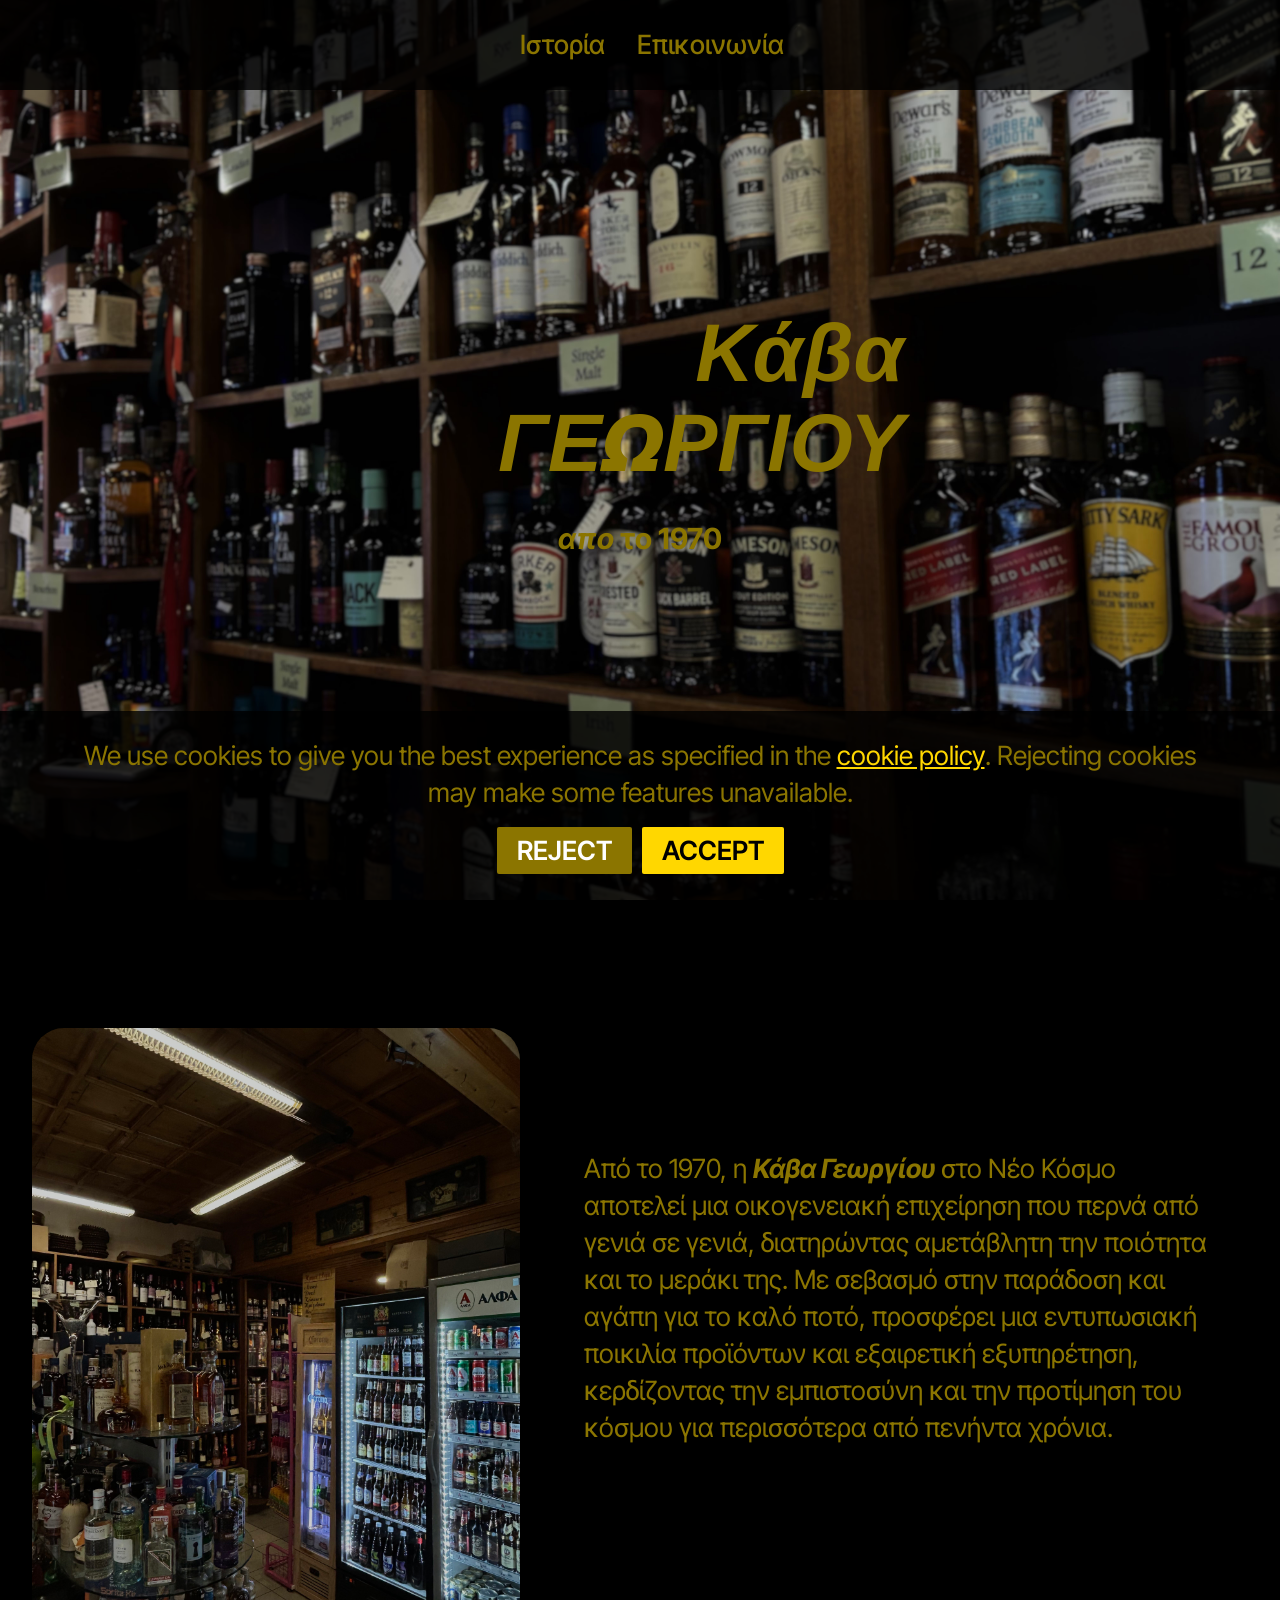
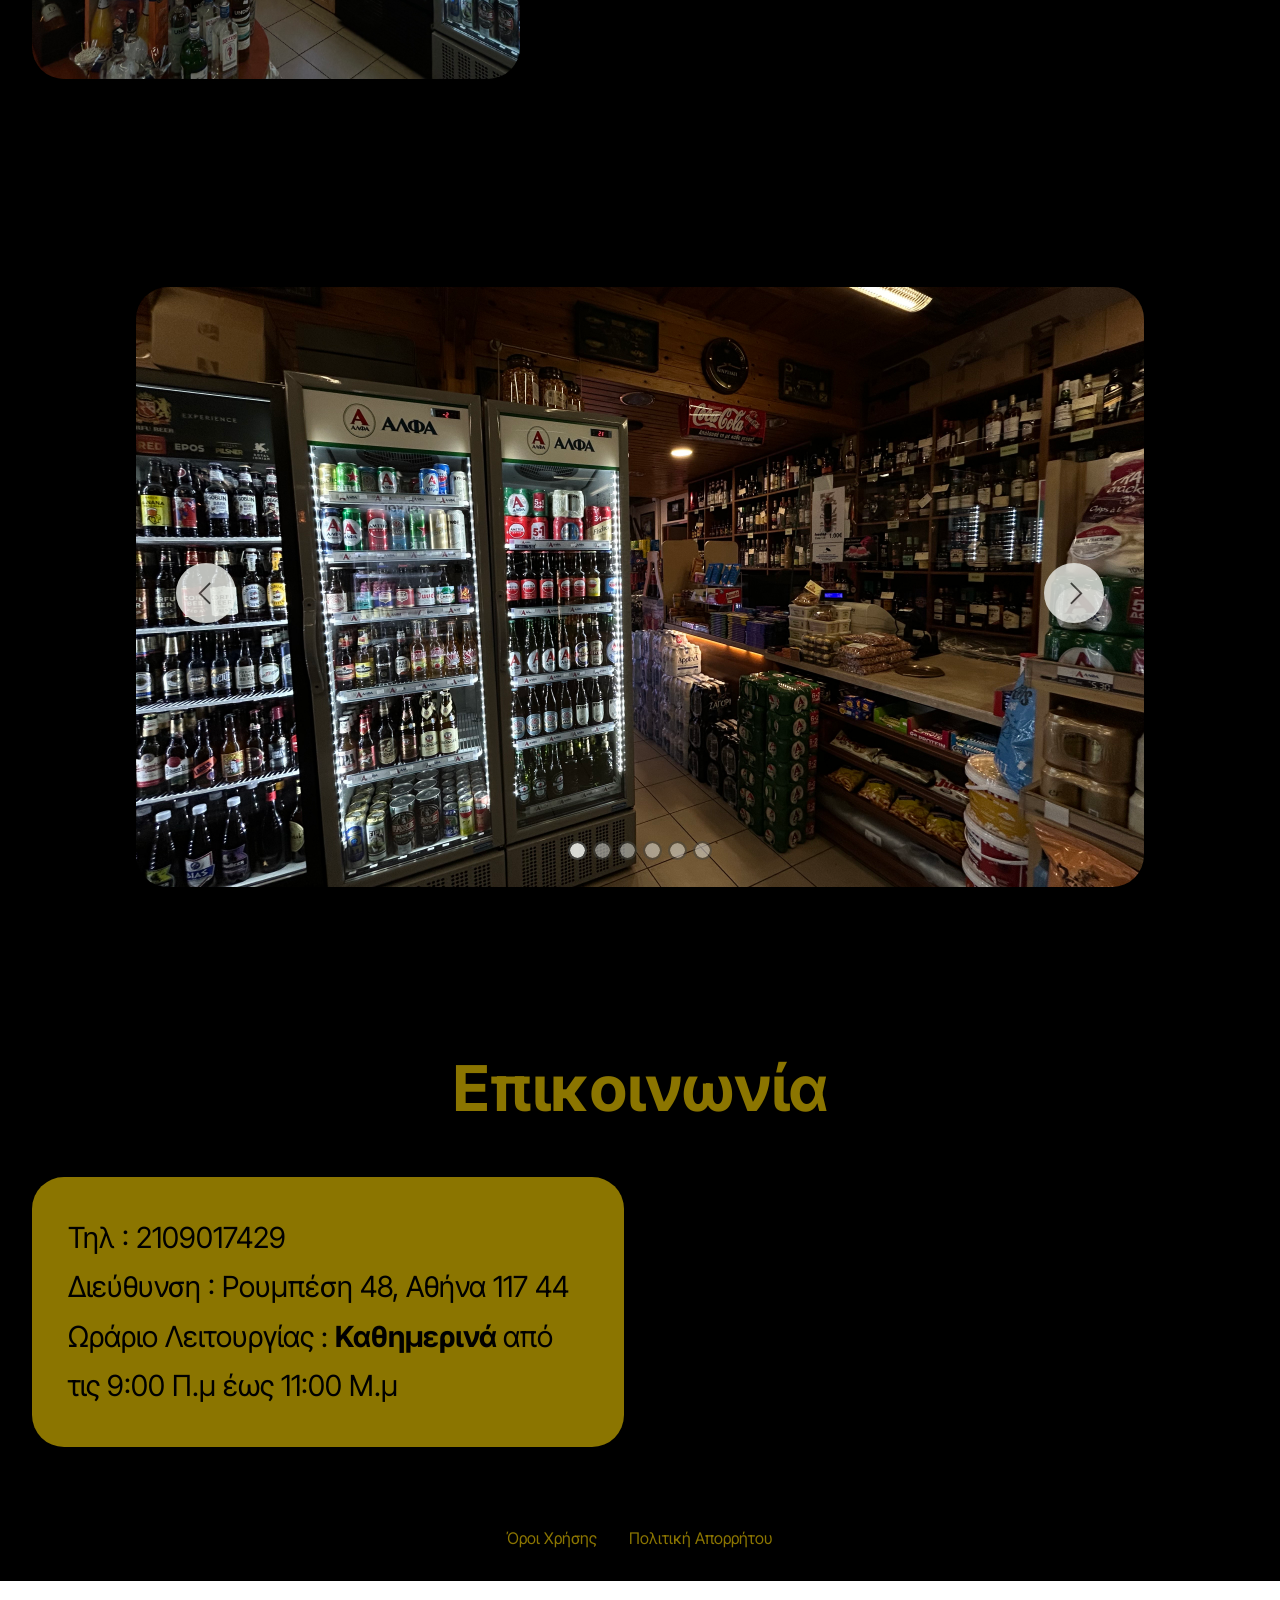
<file: index.html>
<!DOCTYPE html>
<html  >
<head>
  
  <meta charset="UTF-8">
  <meta http-equiv="X-UA-Compatible" content="IE=edge">
  <meta name="generator" content="Mobirise v5.9.25, mobirise.com">
  <meta name="twitter:card" content="summary_large_image"/>
  <meta name="twitter:image:src" content="assets/images/index-meta.jpeg">
  <meta property="og:image" content="assets/images/index-meta.jpeg">
  <meta name="twitter:title" content="Home">
  <meta name="viewport" content="width=device-width, initial-scale=1, minimum-scale=1">
  <link rel="shortcut icon" href="assets/images/kaba-logo.png" type="image/x-icon">
  <meta name="description" content="">
  
  
  <title>Home</title>
  <link rel="stylesheet" href="assets/web/assets/mobirise-icons2/mobirise2.css">
  <link rel="stylesheet" href="assets/bootstrap/css/bootstrap.min.css">
  <link rel="stylesheet" href="assets/bootstrap/css/bootstrap-grid.min.css">
  <link rel="stylesheet" href="assets/bootstrap/css/bootstrap-reboot.min.css">
  <link rel="stylesheet" href="assets/web/assets/gdpr-plugin/gdpr-styles.css">
  <link rel="stylesheet" href="assets/dropdown/css/style.css">
  <link rel="stylesheet" href="assets/socicon/css/styles.css">
  <link rel="stylesheet" href="assets/theme/css/style.css">
  <link rel="preload" href="https://fonts.googleapis.com/css?family=Kanit:100,100i,200,200i,300,300i,400,400i,500,500i,600,600i,700,700i,800,800i,900,900i&display=swap" as="style" onload="this.onload=null;this.rel='stylesheet'">
  <noscript><link rel="stylesheet" href="https://fonts.googleapis.com/css?family=Kanit:100,100i,200,200i,300,300i,400,400i,500,500i,600,600i,700,700i,800,800i,900,900i&display=swap"></noscript>
  <link rel="preload" href="https://fonts.googleapis.com/css?family=Inter+Tight:100,200,300,400,500,600,700,800,900,100i,200i,300i,400i,500i,600i,700i,800i,900i&display=swap" as="style" onload="this.onload=null;this.rel='stylesheet'">
  <noscript><link rel="stylesheet" href="https://fonts.googleapis.com/css?family=Inter+Tight:100,200,300,400,500,600,700,800,900,100i,200i,300i,400i,500i,600i,700i,800i,900i&display=swap"></noscript>
  <link rel="preload" as="style" href="assets/mobirise/css/mbr-additional.css?v=K9nNCM"><link rel="stylesheet" href="assets/mobirise/css/mbr-additional.css?v=K9nNCM" type="text/css">

  
  
  
</head>
<body>
  
  <section data-bs-version="5.1" class="menu menu6 cid-uQWl41QtFh" once="menu" id="menu06-0">
	

	<nav class="navbar navbar-dropdown opacityScrollOff navbar-fixed-top navbar-expand-lg">
		<div class="container">
			<div class="navbar-brand">
				
				
			</div>
			<button class="navbar-toggler" type="button" data-toggle="collapse" data-bs-toggle="collapse" data-target="#navbarSupportedContent" data-bs-target="#navbarSupportedContent" aria-controls="navbarNavAltMarkup" aria-expanded="false" aria-label="Toggle navigation">
				<div class="hamburger">
					<span></span>
					<span></span>
					<span></span>
					<span></span>
				</div>
			</button>
			<div class="collapse navbar-collapse opacityScrollOff" id="navbarSupportedContent">
				<ul class="navbar-nav nav-dropdown nav-right navbar-nav-top-padding" data-app-modern-menu="true"><li class="nav-item">
						<a class="nav-link link text-danger display-7" href="index.html#article02-2">Ιστορία</a>
					</li>
					
					<li class="nav-item">
						<a class="nav-link link text-danger display-7" href="index.html#contacts02-3">Επικοινωνία</a>
					</li></ul>
				
				
			</div>
		</div>
	</nav>
</section>

<section data-bs-version="5.1" class="header19 cid-v0DBbqI3JT mbr-fullscreen" id="header19-9">
  

  
  
  <div class="container-fluid">
    <div class="row">
      <div class="content-wrap col-12 col-md-6">
        <h1 class="mbr-section-title mbr-fonts-style mb-4 display-1"><strong><em>Κάβα ΓΕΩΡΓΙΟΥ</em></strong></h1>
        <p class="mbr-fonts-style mbr-text mb-4 display-5"><strong style=""><em>
          απο </em>το 1970</strong></p>
        
        
      </div>
    </div>
  </div>
</section>

<section data-bs-version="5.1" class="start article2 cid-uQWlEnjzYh" id="article02-2">
	

	
	

	<div class="container">
		<div class="row justify-content-center">
			<div class="col-12 col-md-12 col-lg-5 image-wrapper">
				<img class="w-100" src="assets/images/img-9775.jpeg" alt="Mobirise Website Builder">
			</div>
			<div class="col-12 col-md-12 col-lg">
				<div class="text-wrapper align-left">
					<h1 class="mbr-section-title mbr-fonts-style mb-4 display-2"></h1>
					<p class="mbr-text align-left mbr-fonts-style mb-4 display-7">Από το 1970, η <strong><em>Κάβα Γεωργίου</em> </strong>στο Νέο Κόσμο αποτελεί μια οικογενειακή επιχείρηση που περνά από γενιά σε γενιά, διατηρώντας αμετάβλητη την ποιότητα και το μεράκι της. Με σεβασμό στην παράδοση και αγάπη για το καλό ποτό, προσφέρει μια εντυπωσιακή ποικιλία προϊόντων και εξαιρετική εξυπηρέτηση, κερδίζοντας την εμπιστοσύνη και την προτίμηση του κόσμου για περισσότερα από πενήντα χρόνια.&nbsp;<br><br><br><br></p>
					
				</div>
			</div>
		</div>
	</div>
</section>

<section data-bs-version="5.1" class="slider05 cid-v0Dxm2SmUt" id="slider05-7">
    

    <div class="container">
        <div class="row justify-content-center">
            <div class="col-12 col-md-10">
                <div class="carousel slide carousel-fade" id="v1SWkFNazA" data-ride="carousel" data-bs-ride="carousel" data-interval="3000" data-bs-interval="3000">
                    <ol class="carousel-indicators">
                        <li data-slide-to="0" data-bs-slide-to="0" class="active" data-target="#v1SWkFNazA" data-bs-target="#v1SWkFNazA"></li><li data-slide-to="1" data-bs-slide-to="1" class="" data-target="#v1SWkFNazA" data-bs-target="#v1SWkFNazA"></li><li data-slide-to="2" data-bs-slide-to="2" class="" data-target="#v1SWkFNazA" data-bs-target="#v1SWkFNazA"></li><li data-slide-to="3" data-bs-slide-to="3" class="" data-target="#v1SWkFNazA" data-bs-target="#v1SWkFNazA"></li><li data-slide-to="4" data-bs-slide-to="4" class="" data-target="#v1SWkFNazA" data-bs-target="#v1SWkFNazA"></li><li data-slide-to="5" data-bs-slide-to="5" class="" data-target="#v1SWkFNazA" data-bs-target="#v1SWkFNazA"></li>
                        
                        
                    </ol>
                    <div class="carousel-inner">
                        
                        <div class="carousel-item slider-image item active">
                            <div class="item-wrapper">
                                
                                <img class="d-block w-100" src="assets/images/img-9815.jpeg" alt="Mobirise Website Builder" data-slide-to="0" data-bs-slide-to="0">
                            </div>
                        </div><div class="carousel-item slider-image item">
                            <div class="item-wrapper">
                                
                                <img class="d-block w-100" src="assets/images/img-9679.jpeg" alt="Mobirise Website Builder" data-slide-to="1" data-bs-slide-to="1">
                            </div>
                        </div><div class="carousel-item slider-image item">
                            <div class="item-wrapper">
                                
                                <img class="d-block w-100" src="assets/images/img-9678.jpeg" alt="Mobirise Website Builder" data-slide-to="2" data-bs-slide-to="2">
                            </div>
                        </div><div class="carousel-item slider-image item">
                            <div class="item-wrapper">
                                
                                <img class="d-block w-100" src="assets/images/img-9809.jpeg" alt="Mobirise Website Builder" data-slide-to="3" data-bs-slide-to="3">
                            </div>
                        </div><div class="carousel-item slider-image item">
                            <div class="item-wrapper">
                                
                                <img class="d-block w-100" src="assets/images/img-9812.jpeg" alt="Mobirise Website Builder" data-slide-to="4" data-bs-slide-to="4">
                            </div>
                        </div><div class="carousel-item slider-image item">
                            <div class="item-wrapper">
                                
                                <img class="d-block w-100" src="assets/images/img-9802.jpeg" alt="Mobirise Website Builder" data-slide-to="5" data-bs-slide-to="5">
                            </div>
                        </div>
                        
                    </div>
                    <a class="carousel-control carousel-control-prev" role="button" data-slide="prev" data-bs-slide="prev" href="#v1SWkFNazA">
                        <span class="mobi-mbri mobi-mbri-arrow-prev" aria-hidden="true"></span>
                        <span class="sr-only visually-hidden">Previous</span>
                    </a>
                    <a class="carousel-control carousel-control-next" role="button" data-slide="next" data-bs-slide="next" href="#v1SWkFNazA">
                        <span class="mobi-mbri mobi-mbri-arrow-next" aria-hidden="true"></span>
                        <span class="sr-only visually-hidden">Next</span>
                    </a>
                </div>
            </div>
        </div>
    </div>
</section>

<section data-bs-version="5.1" class="contacts02 map1 cid-uQWlJrGzjX" id="contacts02-3">

    

    
    <div class="container">
        <div class="row justify-content-center">
            <div class="col-12 content-head">
                <div class="mbr-section-head mb-5">
                    <h3 class="mbr-section-title mbr-fonts-style align-center mb-0 display-2">
                        <strong>Επικοινωνία</strong></h3>
                    
                </div>
            </div>
        </div>
        <div class="row justify-content-center">
            <div class="card col-12 col-md-12 col-lg-6">
                <div class="card-wrapper">
                    <div class="text-wrapper">
                        
                        <ul class="list mbr-fonts-style display-5">
                            <li class="mbr-text item-wrap">Τηλ : <a href="tel:2109017429" class="text-warning">2109017429</a></li>
                            <li class="mbr-text item-wrap">Διεύθυνση : <a href="https://maps.google.com/maps?hl=en&gl=gr&um=1&ie=UTF-8&fb=1&sa=X&ftid=0x14a1bd07f2f29067:0x44e20cb025a6c804" class="text-warning">Ρουμπέση 48, Αθήνα 117 44</a></li><li class="mbr-text item-wrap">Ωράριο Λειτουργίας : <strong>Καθημερινά </strong>από τις 9:00 Π.μ έως 11:00 Μ.μ</li>
                        </ul>
                    </div>
                </div>
            </div>
            <div class="map-wrapper col-md-12 col-lg-6">
                <div class="google-map"><iframe frameborder="0" style="border:0" data-src="https://www.google.com/maps/embed?pb=!1m18!1m12!1m3!1d3145.966563412388!2d23.7260906!3d37.95456670000001!2m3!1f0!2f0!3f0!3m2!1i1024!2i768!4f13.1!3m3!1m2!1s0x14a1bd07f2f29067%3A0x44e20cb025a6c804!2sCAVA%20G!5e0!3m2!1sen!2sgr!4v1752509710405!5m2!1sen!2sgr" allowfullscreen=""></iframe></div>
            </div>
        </div>
    </div>
</section>

<section data-bs-version="5.1" class="footer3 cid-v1SwLth8AB" once="footers" id="footer03-i">

        

    

    <div class="container">
        <div class="row">
            <div class="row-links">
                <ul class="header-menu">
                  
                  
                  
                  
                <li class="header-menu-item mbr-fonts-style display-4"><a href="https://www.termsfeed.com/live/fb3a43bc-e8d7-463b-b728-48bc6b4caf5c" class="text-danger">Όροι Χρήσης</a></li><li class="header-menu-item mbr-fonts-style display-4"><a href="https://www.termsfeed.com/live/7fb060ca-34fe-475d-ba1c-8589238b0799" class="text-danger">Πολιτική Απορρήτου</a></li></ul>
              </div>

            
            
        </div>
    </div>
</section><section class="display-7" style="padding: 0;align-items: center;justify-content: center;flex-wrap: wrap;    align-content: center;display: flex;position: relative;height: 4rem;"><a href="" style="flex: 1 1;height: 4rem;position: absolute;width: 100%;z-index: 1;"><img alt="" style="height: 4rem;" src="[data-uri]"></a><p style="margin: 0;text-align: center;" class="display-7">&#8204;</p><a style="z-index:1" </a></section><script type="text/plain" data-src="assets/bootstrap/js/bootstrap.bundle.min.js"></script><script src="assets/web/assets/cookies-alert-plugin/cookies-alert-core.js"></script><script src="assets/web/assets/cookies-alert-plugin/cookies-alert-script.js"></script><script type="text/plain" data-src="assets/smoothscroll/smooth-scroll.js"></script><script type="text/plain" data-src="assets/ytplayer/index.js"></script><script type="text/plain" data-src="assets/dropdown/js/navbar-dropdown.js"></script><script type="text/plain" data-src="assets/theme/js/script.js"></script>
  
  
<input name="cookieData" type="hidden" data-cookie-cookiesAlertType='2' data-cookie-customDialogSelector='null' data-cookie-colorText='#8b7500' data-cookie-colorBg='rgb(0, 0, 0)' data-cookie-opacityOverlay='0' data-cookie-bgOpacity='79' data-cookie-textButton='ACCEPT' data-cookie-rejectText='REJECT' data-cookie-colorButton='#ffd700' data-cookie-rejectColor='#8b7500' data-cookie-colorLink='#ffd700' data-cookie-underlineLink='true' data-cookie-text="We use cookies to give you the best experience as specified in the <a href='cookies.html'>cookie policy</a>. Rejecting cookies may make some features unavailable.">
  </body>
</html>
</file>
<file: assets/web/assets/mobirise-icons2/mobirise2.css>
@font-face {
  font-family: 'Moririse2';
  font-display: swap;
  src:  url('mobirise2.eot?f2bix4');
  src:  url('mobirise2.eot?f2bix4#iefix') format('embedded-opentype'),
    url('mobirise2.ttf?f2bix4') format('truetype'),
    url('mobirise2.woff?f2bix4') format('woff'),
    url('mobirise2.svg?f2bix4#mobirise2') format('svg');
  font-weight: normal;
  font-style: normal;
}

[class^="mobi-"], [class*=" mobi-"] {
  /* use !important to prevent issues with browser extensions that change fonts */
  font-family: 'Moririse2' !important;
  speak: none;
  font-style: normal;
  font-weight: normal;
  font-variant: normal;
  text-transform: none;
  line-height: 1;

  /* Better Font Rendering =========== */
  -webkit-font-smoothing: antialiased;
  -moz-osx-font-smoothing: grayscale;
}

.mobi-mbri-add-submenu:before {
  content: "\e900";
}
.mobi-mbri-alert:before {
  content: "\e901";
}
.mobi-mbri-align-center:before {
  content: "\e902";
}
.mobi-mbri-align-justify:before {
  content: "\e903";
}
.mobi-mbri-align-left:before {
  content: "\e904";
}
.mobi-mbri-align-right:before {
  content: "\e905";
}
.mobi-mbri-android:before {
  content: "\e906";
}
.mobi-mbri-apple:before {
  content: "\e907";
}
.mobi-mbri-arrow-down:before {
  content: "\e908";
}
.mobi-mbri-arrow-next:before {
  content: "\e909";
}
.mobi-mbri-arrow-prev:before {
  content: "\e90a";
}
.mobi-mbri-arrow-up:before {
  content: "\e90b";
}
.mobi-mbri-bold:before {
  content: "\e90c";
}
.mobi-mbri-bookmark:before {
  content: "\e90d";
}
.mobi-mbri-bootstrap:before {
  content: "\e90e";
}
.mobi-mbri-briefcase:before {
  content: "\e90f";
}
.mobi-mbri-browse:before {
  content: "\e910";
}
.mobi-mbri-bulleted-list:before {
  content: "\e911";
}
.mobi-mbri-calendar:before {
  content: "\e912";
}
.mobi-mbri-camera:before {
  content: "\e913";
}
.mobi-mbri-cart-add:before {
  content: "\e914";
}
.mobi-mbri-cart-full:before {
  content: "\e915";
}
.mobi-mbri-cash:before {
  content: "\e916";
}
.mobi-mbri-change-style:before {
  content: "\e917";
}
.mobi-mbri-chat:before {
  content: "\e918";
}
.mobi-mbri-clock:before {
  content: "\e919";
}
.mobi-mbri-close:before {
  content: "\e91a";
}
.mobi-mbri-cloud:before {
  content: "\e91b";
}
.mobi-mbri-code:before {
  content: "\e91c";
}
.mobi-mbri-contact-form:before {
  content: "\e91d";
}
.mobi-mbri-credit-card:before {
  content: "\e91e";
}
.mobi-mbri-cursor-click:before {
  content: "\e91f";
}
.mobi-mbri-cust-feedback:before {
  content: "\e920";
}
.mobi-mbri-database:before {
  content: "\e921";
}
.mobi-mbri-delivery:before {
  content: "\e922";
}
.mobi-mbri-desktop:before {
  content: "\e923";
}
.mobi-mbri-devices:before {
  content: "\e924";
}
.mobi-mbri-down:before {
  content: "\e925";
}
.mobi-mbri-download-2:before {
  content: "\e926";
}
.mobi-mbri-download:before {
  content: "\e927";
}
.mobi-mbri-drag-n-drop-2:before {
  content: "\e928";
}
.mobi-mbri-drag-n-drop:before {
  content: "\e929";
}
.mobi-mbri-edit-2:before {
  content: "\e92a";
}
.mobi-mbri-edit:before {
  content: "\e92b";
}
.mobi-mbri-error:before {
  content: "\e92c";
}
.mobi-mbri-extension:before {
  content: "\e92d";
}
.mobi-mbri-features:before {
  content: "\e92e";
}
.mobi-mbri-file:before {
  content: "\e92f";
}
.mobi-mbri-flag:before {
  content: "\e930";
}
.mobi-mbri-folder:before {
  content: "\e931";
}
.mobi-mbri-gift:before {
  content: "\e932";
}
.mobi-mbri-github:before {
  content: "\e933";
}
.mobi-mbri-globe-2:before {
  content: "\e934";
}
.mobi-mbri-globe:before {
  content: "\e935";
}
.mobi-mbri-growing-chart:before {
  content: "\e936";
}
.mobi-mbri-hearth:before {
  content: "\e937";
}
.mobi-mbri-help:before {
  content: "\e938";
}
.mobi-mbri-home:before {
  content: "\e939";
}
.mobi-mbri-hot-cup:before {
  content: "\e93a";
}
.mobi-mbri-idea:before {
  content: "\e93b";
}
.mobi-mbri-image-gallery:before {
  content: "\e93c";
}
.mobi-mbri-image-slider:before {
  content: "\e93d";
}
.mobi-mbri-info:before {
  content: "\e93e";
}
.mobi-mbri-italic:before {
  content: "\e93f";
}
.mobi-mbri-key:before {
  content: "\e940";
}
.mobi-mbri-laptop:before {
  content: "\e941";
}
.mobi-mbri-layers:before {
  content: "\e942";
}
.mobi-mbri-left-right:before {
  content: "\e943";
}
.mobi-mbri-left:before {
  content: "\e944";
}
.mobi-mbri-letter:before {
  content: "\e945";
}
.mobi-mbri-like:before {
  content: "\e946";
}
.mobi-mbri-link:before {
  content: "\e947";
}
.mobi-mbri-lock:before {
  content: "\e948";
}
.mobi-mbri-login:before {
  content: "\e949";
}
.mobi-mbri-logout:before {
  content: "\e94a";
}
.mobi-mbri-magic-stick:before {
  content: "\e94b";
}
.mobi-mbri-map-pin:before {
  content: "\e94c";
}
.mobi-mbri-menu:before {
  content: "\e94d";
}
.mobi-mbri-mobile-2:before {
  content: "\e94e";
}
.mobi-mbri-mobile-horizontal:before {
  content: "\e94f";
}
.mobi-mbri-mobile:before {
  content: "\e950";
}
.mobi-mbri-mobirise:before {
  content: "\e951";
}
.mobi-mbri-more-horizontal:before {
  content: "\e952";
}
.mobi-mbri-more-vertical:before {
  content: "\e953";
}
.mobi-mbri-music:before {
  content: "\e954";
}
.mobi-mbri-new-file:before {
  content: "\e955";
}
.mobi-mbri-numbered-list:before {
  content: "\e956";
}
.mobi-mbri-opened-folder:before {
  content: "\e957";
}
.mobi-mbri-pages:before {
  content: "\e958";
}
.mobi-mbri-paper-plane:before {
  content: "\e959";
}
.mobi-mbri-paperclip:before {
  content: "\e95a";
}
.mobi-mbri-phone:before {
  content: "\e95b";
}
.mobi-mbri-photo:before {
  content: "\e95c";
}
.mobi-mbri-photos:before {
  content: "\e95d";
}
.mobi-mbri-pin:before {
  content: "\e95e";
}
.mobi-mbri-play:before {
  content: "\e95f";
}
.mobi-mbri-plus:before {
  content: "\e960";
}
.mobi-mbri-preview:before {
  content: "\e961";
}
.mobi-mbri-print:before {
  content: "\e962";
}
.mobi-mbri-protect:before {
  content: "\e963";
}
.mobi-mbri-question:before {
  content: "\e964";
}
.mobi-mbri-quote-left:before {
  content: "\e965";
}
.mobi-mbri-quote-right:before {
  content: "\e966";
}
.mobi-mbri-redo:before {
  content: "\e967";
}
.mobi-mbri-refresh:before {
  content: "\e968";
}
.mobi-mbri-responsive-2:before {
  content: "\e969";
}
.mobi-mbri-responsive:before {
  content: "\e96a";
}
.mobi-mbri-right:before {
  content: "\e96b";
}
.mobi-mbri-rocket:before {
  content: "\e96c";
}
.mobi-mbri-sad-face:before {
  content: "\e96d";
}
.mobi-mbri-sale:before {
  content: "\e96e";
}
.mobi-mbri-save:before {
  content: "\e96f";
}
.mobi-mbri-search:before {
  content: "\e970";
}
.mobi-mbri-setting-2:before {
  content: "\e971";
}
.mobi-mbri-setting-3:before {
  content: "\e972";
}
.mobi-mbri-setting:before {
  content: "\e973";
}
.mobi-mbri-share:before {
  content: "\e974";
}
.mobi-mbri-shopping-bag:before {
  content: "\e975";
}
.mobi-mbri-shopping-basket:before {
  content: "\e976";
}
.mobi-mbri-shopping-cart:before {
  content: "\e977";
}
.mobi-mbri-sites:before {
  content: "\e978";
}
.mobi-mbri-smile-face:before {
  content: "\e979";
}
.mobi-mbri-speed:before {
  content: "\e97a";
}
.mobi-mbri-star:before {
  content: "\e97b";
}
.mobi-mbri-success:before {
  content: "\e97c";
}
.mobi-mbri-sun:before {
  content: "\e97d";
}
.mobi-mbri-sun2:before {
  content: "\e97e";
}
.mobi-mbri-tablet-vertical:before {
  content: "\e97f";
}
.mobi-mbri-tablet:before {
  content: "\e980";
}
.mobi-mbri-target:before {
  content: "\e981";
}
.mobi-mbri-timer:before {
  content: "\e982";
}
.mobi-mbri-to-ftp:before {
  content: "\e983";
}
.mobi-mbri-to-local-drive:before {
  content: "\e984";
}
.mobi-mbri-touch-swipe:before {
  content: "\e985";
}
.mobi-mbri-touch:before {
  content: "\e986";
}
.mobi-mbri-trash:before {
  content: "\e987";
}
.mobi-mbri-underline:before {
  content: "\e988";
}
.mobi-mbri-undo:before {
  content: "\e989";
}
.mobi-mbri-unlink:before {
  content: "\e98a";
}
.mobi-mbri-unlock:before {
  content: "\e98b";
}
.mobi-mbri-up-down:before {
  content: "\e98c";
}
.mobi-mbri-up:before {
  content: "\e98d";
}
.mobi-mbri-update:before {
  content: "\e98e";
}
.mobi-mbri-upload-2:before {
  content: "\e98f";
}
.mobi-mbri-upload:before {
  content: "\e990";
}
.mobi-mbri-user-2:before {
  content: "\e991";
}
.mobi-mbri-user:before {
  content: "\e992";
}
.mobi-mbri-users:before {
  content: "\e993";
}
.mobi-mbri-video-play:before {
  content: "\e994";
}
.mobi-mbri-video:before {
  content: "\e995";
}
.mobi-mbri-watch:before {
  content: "\e996";
}
.mobi-mbri-website-theme-2:before {
  content: "\e997";
}
.mobi-mbri-website-theme:before {
  content: "\e998";
}
.mobi-mbri-wifi:before {
  content: "\e999";
}
.mobi-mbri-windows:before {
  content: "\e99a";
}
.mobi-mbri-zoom-in:before {
  content: "\e99b";
}
.mobi-mbri-zoom-out:before {
  content: "\e99c";
}
</file>
<file: assets/web/assets/gdpr-plugin/gdpr-styles.css>
.gdpr-block {
    padding: 10px;
    font-size: 14px;
    display: block;
    width: 100%;
    text-align: center;
}
.gdpr-block.covert {
	display: none;
}
.textGDPR {
    position: relative;
}
.gdpr-block label span.textGDPR input[name='gdpr']{
    width: 15px;
    height: 15px;
    margin: 0;
    position: absolute;
    top: 3px;
    left: -20px;
}
.gdpr-block label {
    color: #a7a7a7;
    vertical-align: middle;
    user-select: none;
    margin-bottom: 0;
}
</file>
<file: assets/dropdown/css/style.css>
.navbar-dropdown {
  left: 0;
  padding: 0;
  position: absolute;
  right: 0;
  top: 0;
  transition: all 0.45s ease;
  z-index: 1030;
  background: #282828; }
  .navbar-dropdown .navbar-logo {
    margin-right: 0.8rem;
    transition: margin 0.3s ease-in-out;
    vertical-align: middle; }
    .navbar-dropdown .navbar-logo img {
      height: 3.125rem;
      transition: all 0.3s ease-in-out; }
    .navbar-dropdown .navbar-logo.mbr-iconfont {
      font-size: 3.125rem;
      line-height: 3.125rem; }
  .navbar-dropdown .navbar-caption {
    font-weight: 700;
    white-space: normal;
    vertical-align: -4px;
    line-height: 3.125rem !important; }
    .navbar-dropdown .navbar-caption, .navbar-dropdown .navbar-caption:hover {
      color: inherit;
      text-decoration: none; }
  .navbar-dropdown .mbr-iconfont + .navbar-caption {
    vertical-align: -1px; }
  .navbar-dropdown.navbar-fixed-top {
    position: fixed; }
  .navbar-dropdown .navbar-brand span {
    vertical-align: -4px; }
  .navbar-dropdown.bg-color.transparent {
    background: none; }
  .navbar-dropdown.navbar-short .navbar-brand {
    padding: 0.625rem 0; }
    .navbar-dropdown.navbar-short .navbar-brand span {
      vertical-align: -1px; }
  .navbar-dropdown.navbar-short .navbar-caption {
    line-height: 2.375rem !important;
    vertical-align: -2px; }
  .navbar-dropdown.navbar-short .navbar-logo {
    margin-right: 0.5rem; }
    .navbar-dropdown.navbar-short .navbar-logo img {
      height: 2.375rem; }
    .navbar-dropdown.navbar-short .navbar-logo.mbr-iconfont {
      font-size: 2.375rem;
      line-height: 2.375rem; }
  .navbar-dropdown.navbar-short .mbr-table-cell {
    height: 3.625rem; }
  .navbar-dropdown .navbar-close {
    left: 0.6875rem;
    position: fixed;
    top: 0.75rem;
    z-index: 1000; }
  .navbar-dropdown .hamburger-icon {
    content: "";
    display: inline-block;
    vertical-align: middle;
    width: 16px;
    -webkit-box-shadow: 0 -6px 0 1px #282828,0 0 0 1px #282828,0 6px 0 1px #282828;
    -moz-box-shadow: 0 -6px 0 1px #282828,0 0 0 1px #282828,0 6px 0 1px #282828;
    box-shadow: 0 -6px 0 1px #282828,0 0 0 1px #282828,0 6px 0 1px #282828; }

.dropdown-menu .dropdown-toggle[data-toggle="dropdown-submenu"]::after {
  border-bottom: 0.35em solid transparent;
  border-left: 0.35em solid;
  border-right: 0;
  border-top: 0.35em solid transparent;
  margin-left: 0.3rem; }

.dropdown-menu .dropdown-item:focus {
  outline: 0; }

.nav-dropdown {
  font-size: 0.75rem;
  font-weight: 500;
  height: auto !important; }
  .nav-dropdown .nav-btn {
    padding-left: 1rem; }
  .nav-dropdown .link {
    margin: .667em 1.667em;
    font-weight: 500;
    padding: 0;
    transition: color .2s ease-in-out; }
    .nav-dropdown .link.dropdown-toggle {
      margin-right: 2.583em; }
      .nav-dropdown .link.dropdown-toggle::after {
        margin-left: .25rem;
        border-top: 0.35em solid;
        border-right: 0.35em solid transparent;
        border-left: 0.35em solid transparent;
        border-bottom: 0; }
      .nav-dropdown .link.dropdown-toggle[aria-expanded="true"] {
        margin: 0;
        padding: 0.667em 3.263em  0.667em 1.667em; }
  .nav-dropdown .link::after,
  .nav-dropdown .dropdown-item::after {
    color: inherit; }
  .nav-dropdown .btn {
    font-size: 0.75rem;
    font-weight: 700;
    letter-spacing: 0;
    margin-bottom: 0;
    padding-left: 1.25rem;
    padding-right: 1.25rem; }
  .nav-dropdown .dropdown-menu {
    border-radius: 0;
    border: 0;
    left: 0;
    margin: 0;
    padding-bottom: 1.25rem;
    padding-top: 1.25rem;
    position: relative; }
  .nav-dropdown .dropdown-submenu {
    margin-left: 0.125rem;
    top: 0; }
  .nav-dropdown .dropdown-item {
    font-weight: 500;
    line-height: 2;
    padding: 0.3846em 4.615em 0.3846em 1.5385em;
    position: relative;
    transition: color .2s ease-in-out, background-color .2s ease-in-out; }
    .nav-dropdown .dropdown-item::after {
      margin-top: -0.3077em;
      position: absolute;
      right: 1.1538em;
      top: 50%; }
    .nav-dropdown .dropdown-item:focus, .nav-dropdown .dropdown-item:hover {
      background: none; }

@media (max-width: 767px) {
  .nav-dropdown.navbar-toggleable-sm {
    bottom: 0;
    display: none;
    left: 0;
    overflow-x: hidden;
    position: fixed;
    top: 0;
    transform: translateX(-100%);
    -ms-transform: translateX(-100%);
    -webkit-transform: translateX(-100%);
    width: 18.75rem;
    z-index: 999; } }
.nav-dropdown.navbar-toggleable-xl {
  bottom: 0;
  display: none;
  left: 0;
  overflow-x: hidden;
  position: fixed;
  top: 0;
  transform: translateX(-100%);
  -ms-transform: translateX(-100%);
  -webkit-transform: translateX(-100%);
  width: 18.75rem;
  z-index: 999; }

.nav-dropdown-sm {
  display: block !important;
  overflow-x: hidden;
  overflow: auto;
  padding-top: 3.875rem; }
  .nav-dropdown-sm::after {
    content: "";
    display: block;
    height: 3rem;
    width: 100%; }
  .nav-dropdown-sm.collapse.in ~ .navbar-close {
    display: block !important; }
  .nav-dropdown-sm.collapsing, .nav-dropdown-sm.collapse.in {
    transform: translateX(0);
    -ms-transform: translateX(0);
    -webkit-transform: translateX(0);
    transition: all 0.25s ease-out;
    -webkit-transition: all 0.25s ease-out;
    background: #282828; }
  .nav-dropdown-sm.collapsing[aria-expanded="false"] {
    transform: translateX(-100%);
    -ms-transform: translateX(-100%);
    -webkit-transform: translateX(-100%); }
  .nav-dropdown-sm .nav-item {
    display: block;
    margin-left: 0 !important;
    padding-left: 0; }
  .nav-dropdown-sm .link,
  .nav-dropdown-sm .dropdown-item {
    border-top: 1px dotted rgba(255, 255, 255, 0.1);
    font-size: 0.8125rem;
    line-height: 1.6;
    margin: 0 !important;
    padding: 0.875rem 2.4rem 0.875rem 1.5625rem !important;
    position: relative;
    white-space: normal; }
    .nav-dropdown-sm .link:focus, .nav-dropdown-sm .link:hover,
    .nav-dropdown-sm .dropdown-item:focus,
    .nav-dropdown-sm .dropdown-item:hover {
      background: rgba(0, 0, 0, 0.2) !important;
      color: #c0a375; }
  .nav-dropdown-sm .nav-btn {
    position: relative;
    padding: 1.5625rem 1.5625rem 0 1.5625rem; }
    .nav-dropdown-sm .nav-btn::before {
      border-top: 1px dotted rgba(255, 255, 255, 0.1);
      content: "";
      left: 0;
      position: absolute;
      top: 0;
      width: 100%; }
    .nav-dropdown-sm .nav-btn + .nav-btn {
      padding-top: 0.625rem; }
      .nav-dropdown-sm .nav-btn + .nav-btn::before {
        display: none; }
  .nav-dropdown-sm .btn {
    padding: 0.625rem 0; }
  .nav-dropdown-sm .dropdown-toggle[data-toggle="dropdown-submenu"]::after {
    margin-left: .25rem;
    border-top: 0.35em solid;
    border-right: 0.35em solid transparent;
    border-left: 0.35em solid transparent;
    border-bottom: 0; }
  .nav-dropdown-sm .dropdown-toggle[data-toggle="dropdown-submenu"][aria-expanded="true"]::after {
    border-top: 0;
    border-right: 0.35em solid transparent;
    border-left: 0.35em solid transparent;
    border-bottom: 0.35em solid; }
  .nav-dropdown-sm .dropdown-menu {
    margin: 0;
    padding: 0;
    position: relative;
    top: 0;
    left: 0;
    width: 100%;
    border: 0;
    float: none;
    border-radius: 0;
    background: none; }
  .nav-dropdown-sm .dropdown-submenu {
    left: 100%;
    margin-left: 0.125rem;
    margin-top: -1.25rem;
    top: 0; }

.navbar-toggleable-sm .nav-dropdown .dropdown-menu {
  position: absolute; }

.navbar-toggleable-sm .nav-dropdown .dropdown-submenu {
  left: 100%;
  margin-left: 0.125rem;
  margin-top: -1.25rem;
  top: 0; }

.navbar-toggleable-sm.opened .nav-dropdown .dropdown-menu {
  position: relative; }

.navbar-toggleable-sm.opened .nav-dropdown .dropdown-submenu {
  left: 0;
  margin-left: 00rem;
  margin-top: 0rem;
  top: 0; }

.is-builder .nav-dropdown.collapsing {
  transition: none !important; }
</file>
<file: assets/socicon/css/styles.css>
@charset "UTF-8";

@font-face {
  font-family: 'Socicon';
  src:  url('../fonts/socicon.eot');
  src:  url('../fonts/socicon.eot?#iefix') format('embedded-opentype'),
    url('../fonts/socicon.woff2') format('woff2'),
    url('../fonts/socicon.ttf') format('truetype'),
    url('../fonts/socicon.woff') format('woff'),
    url('../fonts/socicon.svg#socicon') format('svg');
  font-weight: normal;
  font-style: normal;
  font-display: swap;
}

[data-icon]:before {
  font-family: "socicon" !important;
  content: attr(data-icon);
  font-style: normal !important;
  font-weight: normal !important;
  font-variant: normal !important;
  text-transform: none !important;
  speak: none;
  line-height: 1;
  -webkit-font-smoothing: antialiased;
  -moz-osx-font-smoothing: grayscale;
}

[class^="socicon-"], [class*=" socicon-"] {
  /* use !important to prevent issues with browser extensions that change fonts */
  font-family: 'Socicon' !important;
  speak: none;
  font-style: normal;
  font-weight: normal;
  font-variant: normal;
  text-transform: none;
  line-height: 1;

  /* Better Font Rendering =========== */
  -webkit-font-smoothing: antialiased;
  -moz-osx-font-smoothing: grayscale;
}

.socicon-500px:before {
  content: "\e000";
}
.socicon-8tracks:before {
  content: "\e001";
}
.socicon-airbnb:before {
  content: "\e002";
}
.socicon-alliance:before {
  content: "\e003";
}
.socicon-amazon:before {
  content: "\e004";
}
.socicon-amplement:before {
  content: "\e005";
}
.socicon-android:before {
  content: "\e006";
}
.socicon-angellist:before {
  content: "\e007";
}
.socicon-apple:before {
  content: "\e008";
}
.socicon-appnet:before {
  content: "\e009";
}
.socicon-baidu:before {
  content: "\e00a";
}
.socicon-bandcamp:before {
  content: "\e00b";
}
.socicon-battlenet:before {
  content: "\e00c";
}
.socicon-mixer:before {
  content: "\e00d";
}
.socicon-bebee:before {
  content: "\e00e";
}
.socicon-bebo:before {
  content: "\e00f";
}
.socicon-behance:before {
  content: "\e010";
}
.socicon-blizzard:before {
  content: "\e011";
}
.socicon-blogger:before {
  content: "\e012";
}
.socicon-buffer:before {
  content: "\e013";
}
.socicon-chrome:before {
  content: "\e014";
}
.socicon-coderwall:before {
  content: "\e015";
}
.socicon-curse:before {
  content: "\e016";
}
.socicon-dailymotion:before {
  content: "\e017";
}
.socicon-deezer:before {
  content: "\e018";
}
.socicon-delicious:before {
  content: "\e019";
}
.socicon-deviantart:before {
  content: "\e01a";
}
.socicon-diablo:before {
  content: "\e01b";
}
.socicon-digg:before {
  content: "\e01c";
}
.socicon-discord:before {
  content: "\e01d";
}
.socicon-disqus:before {
  content: "\e01e";
}
.socicon-douban:before {
  content: "\e01f";
}
.socicon-draugiem:before {
  content: "\e020";
}
.socicon-dribbble:before {
  content: "\e021";
}
.socicon-drupal:before {
  content: "\e022";
}
.socicon-ebay:before {
  content: "\e023";
}
.socicon-ello:before {
  content: "\e024";
}
.socicon-endomodo:before {
  content: "\e025";
}
.socicon-envato:before {
  content: "\e026";
}
.socicon-etsy:before {
  content: "\e027";
}
.socicon-facebook:before {
  content: "\e028";
}
.socicon-feedburner:before {
  content: "\e029";
}
.socicon-filmweb:before {
  content: "\e02a";
}
.socicon-firefox:before {
  content: "\e02b";
}
.socicon-flattr:before {
  content: "\e02c";
}
.socicon-flickr:before {
  content: "\e02d";
}
.socicon-formulr:before {
  content: "\e02e";
}
.socicon-forrst:before {
  content: "\e02f";
}
.socicon-foursquare:before {
  content: "\e030";
}
.socicon-friendfeed:before {
  content: "\e031";
}
.socicon-github:before {
  content: "\e032";
}
.socicon-goodreads:before {
  content: "\e033";
}
.socicon-google:before {
  content: "\e034";
}
.socicon-googlescholar:before {
  content: "\e035";
}
.socicon-googlegroups:before {
  content: "\e036";
}
.socicon-googlephotos:before {
  content: "\e037";
}
.socicon-googleplus:before {
  content: "\e038";
}
.socicon-grooveshark:before {
  content: "\e039";
}
.socicon-hackerrank:before {
  content: "\e03a";
}
.socicon-hearthstone:before {
  content: "\e03b";
}
.socicon-hellocoton:before {
  content: "\e03c";
}
.socicon-heroes:before {
  content: "\e03d";
}
.socicon-smashcast:before {
  content: "\e03e";
}
.socicon-horde:before {
  content: "\e03f";
}
.socicon-houzz:before {
  content: "\e040";
}
.socicon-icq:before {
  content: "\e041";
}
.socicon-identica:before {
  content: "\e042";
}
.socicon-imdb:before {
  content: "\e043";
}
.socicon-instagram:before {
  content: "\e044";
}
.socicon-issuu:before {
  content: "\e045";
}
.socicon-istock:before {
  content: "\e046";
}
.socicon-itunes:before {
  content: "\e047";
}
.socicon-keybase:before {
  content: "\e048";
}
.socicon-lanyrd:before {
  content: "\e049";
}
.socicon-lastfm:before {
  content: "\e04a";
}
.socicon-line:before {
  content: "\e04b";
}
.socicon-linkedin:before {
  content: "\e04c";
}
.socicon-livejournal:before {
  content: "\e04d";
}
.socicon-lyft:before {
  content: "\e04e";
}
.socicon-macos:before {
  content: "\e04f";
}
.socicon-mail:before {
  content: "\e050";
}
.socicon-medium:before {
  content: "\e051";
}
.socicon-meetup:before {
  content: "\e052";
}
.socicon-mixcloud:before {
  content: "\e053";
}
.socicon-modelmayhem:before {
  content: "\e054";
}
.socicon-mumble:before {
  content: "\e055";
}
.socicon-myspace:before {
  content: "\e056";
}
.socicon-newsvine:before {
  content: "\e057";
}
.socicon-nintendo:before {
  content: "\e058";
}
.socicon-npm:before {
  content: "\e059";
}
.socicon-odnoklassniki:before {
  content: "\e05a";
}
.socicon-openid:before {
  content: "\e05b";
}
.socicon-opera:before {
  content: "\e05c";
}
.socicon-outlook:before {
  content: "\e05d";
}
.socicon-overwatch:before {
  content: "\e05e";
}
.socicon-patreon:before {
  content: "\e05f";
}
.socicon-paypal:before {
  content: "\e060";
}
.socicon-periscope:before {
  content: "\e061";
}
.socicon-persona:before {
  content: "\e062";
}
.socicon-pinterest:before {
  content: "\e063";
}
.socicon-play:before {
  content: "\e064";
}
.socicon-player:before {
  content: "\e065";
}
.socicon-playstation:before {
  content: "\e066";
}
.socicon-pocket:before {
  content: "\e067";
}
.socicon-qq:before {
  content: "\e068";
}
.socicon-quora:before {
  content: "\e069";
}
.socicon-raidcall:before {
  content: "\e06a";
}
.socicon-ravelry:before {
  content: "\e06b";
}
.socicon-reddit:before {
  content: "\e06c";
}
.socicon-renren:before {
  content: "\e06d";
}
.socicon-researchgate:before {
  content: "\e06e";
}
.socicon-residentadvisor:before {
  content: "\e06f";
}
.socicon-reverbnation:before {
  content: "\e070";
}
.socicon-rss:before {
  content: "\e071";
}
.socicon-sharethis:before {
  content: "\e072";
}
.socicon-skype:before {
  content: "\e073";
}
.socicon-slideshare:before {
  content: "\e074";
}
.socicon-smugmug:before {
  content: "\e075";
}
.socicon-snapchat:before {
  content: "\e076";
}
.socicon-songkick:before {
  content: "\e077";
}
.socicon-soundcloud:before {
  content: "\e078";
}
.socicon-spotify:before {
  content: "\e079";
}
.socicon-stackexchange:before {
  content: "\e07a";
}
.socicon-stackoverflow:before {
  content: "\e07b";
}
.socicon-starcraft:before {
  content: "\e07c";
}
.socicon-stayfriends:before {
  content: "\e07d";
}
.socicon-steam:before {
  content: "\e07e";
}
.socicon-storehouse:before {
  content: "\e07f";
}
.socicon-strava:before {
  content: "\e080";
}
.socicon-streamjar:before {
  content: "\e081";
}
.socicon-stumbleupon:before {
  content: "\e082";
}
.socicon-swarm:before {
  content: "\e083";
}
.socicon-teamspeak:before {
  content: "\e084";
}
.socicon-teamviewer:before {
  content: "\e085";
}
.socicon-technorati:before {
  content: "\e086";
}
.socicon-telegram:before {
  content: "\e087";
}
.socicon-tripadvisor:before {
  content: "\e088";
}
.socicon-tripit:before {
  content: "\e089";
}
.socicon-triplej:before {
  content: "\e08a";
}
.socicon-tumblr:before {
  content: "\e08b";
}
.socicon-twitch:before {
  content: "\e08c";
}
.socicon-twitter:before {
  content: "\e08d";
}
.socicon-uber:before {
  content: "\e08e";
}
.socicon-ventrilo:before {
  content: "\e08f";
}
.socicon-viadeo:before {
  content: "\e090";
}
.socicon-viber:before {
  content: "\e091";
}
.socicon-viewbug:before {
  content: "\e092";
}
.socicon-vimeo:before {
  content: "\e093";
}
.socicon-vine:before {
  content: "\e094";
}
.socicon-vkontakte:before {
  content: "\e095";
}
.socicon-warcraft:before {
  content: "\e096";
}
.socicon-wechat:before {
  content: "\e097";
}
.socicon-weibo:before {
  content: "\e098";
}
.socicon-whatsapp:before {
  content: "\e099";
}
.socicon-wikipedia:before {
  content: "\e09a";
}
.socicon-windows:before {
  content: "\e09b";
}
.socicon-wordpress:before {
  content: "\e09c";
}
.socicon-wykop:before {
  content: "\e09d";
}
.socicon-xbox:before {
  content: "\e09e";
}
.socicon-xing:before {
  content: "\e09f";
}
.socicon-yahoo:before {
  content: "\e0a0";
}
.socicon-yammer:before {
  content: "\e0a1";
}
.socicon-yandex:before {
  content: "\e0a2";
}
.socicon-yelp:before {
  content: "\e0a3";
}
.socicon-younow:before {
  content: "\e0a4";
}
.socicon-youtube:before {
  content: "\e0a5";
}
.socicon-zapier:before {
  content: "\e0a6";
}
.socicon-zerply:before {
  content: "\e0a7";
}
.socicon-zomato:before {
  content: "\e0a8";
}
.socicon-zynga:before {
  content: "\e0a9";
}
.socicon-spreadshirt:before {
  content: "\e901";
}
.socicon-gamejolt:before {
  content: "\e902";
}
.socicon-trello:before {
  content: "\e903";
}
.socicon-tunein:before {
  content: "\e904";
}
.socicon-bloglovin:before {
  content: "\e905";
}
.socicon-gamewisp:before {
  content: "\e906";
}
.socicon-messenger:before {
  content: "\e907";
}
.socicon-pandora:before {
  content: "\e908";
}
.socicon-augment:before {
  content: "\e909";
}
.socicon-bitbucket:before {
  content: "\e90a";
}
.socicon-fyuse:before {
  content: "\e90b";
}
.socicon-yt-gaming:before {
  content: "\e90c";
}
.socicon-sketchfab:before {
  content: "\e90d";
}
.socicon-mobcrush:before {
  content: "\e90e";
}
.socicon-microsoft:before {
  content: "\e90f";
}
.socicon-realtor:before {
  content: "\e910";
}
.socicon-tidal:before {
  content: "\e911";
}
.socicon-qobuz:before {
  content: "\e912";
}
.socicon-natgeo:before {
  content: "\e913";
}
.socicon-mastodon:before {
  content: "\e914";
}
.socicon-unsplash:before {
  content: "\e915";
}
.socicon-homeadvisor:before {
  content: "\e916";
}
.socicon-angieslist:before {
  content: "\e917";
}
.socicon-codepen:before {
  content: "\e918";
}
.socicon-slack:before {
  content: "\e919";
}
.socicon-openaigym:before {
  content: "\e91a";
}
.socicon-logmein:before {
  content: "\e91b";
}
.socicon-fiverr:before {
  content: "\e91c";
}
.socicon-gotomeeting:before {
  content: "\e91d";
}
.socicon-aliexpress:before {
  content: "\e91e";
}
.socicon-guru:before {
  content: "\e91f";
}
.socicon-appstore:before {
  content: "\e920";
}
.socicon-homes:before {
  content: "\e921";
}
.socicon-zoom:before {
  content: "\e922";
}
.socicon-alibaba:before {
  content: "\e923";
}
.socicon-craigslist:before {
  content: "\e924";
}
.socicon-wix:before {
  content: "\e925";
}
.socicon-redfin:before {
  content: "\e926";
}
.socicon-googlecalendar:before {
  content: "\e927";
}
.socicon-shopify:before {
  content: "\e928";
}
.socicon-freelancer:before {
  content: "\e929";
}
.socicon-seedrs:before {
  content: "\e92a";
}
.socicon-bing:before {
  content: "\e92b";
}
.socicon-doodle:before {
  content: "\e92c";
}
.socicon-bonanza:before {
  content: "\e92d";
}
.socicon-squarespace:before {
  content: "\e92e";
}
.socicon-toptal:before {
  content: "\e92f";
}
.socicon-gust:before {
  content: "\e930";
}
.socicon-ask:before {
  content: "\e931";
}
.socicon-trulia:before {
  content: "\e932";
}
.socicon-loomly:before {
  content: "\e933";
}
.socicon-ghost:before {
  content: "\e934";
}
.socicon-upwork:before {
  content: "\e935";
}
.socicon-fundable:before {
  content: "\e936";
}
.socicon-booking:before {
  content: "\e937";
}
.socicon-googlemaps:before {
  content: "\e938";
}
.socicon-zillow:before {
  content: "\e939";
}
.socicon-niconico:before {
  content: "\e93a";
}
.socicon-toneden:before {
  content: "\e93b";
}
.socicon-crunchbase:before {
  content: "\e93c";
}
.socicon-homefy:before {
  content: "\e93d";
}
.socicon-calendly:before {
  content: "\e93e";
}
.socicon-livemaster:before {
  content: "\e93f";
}
.socicon-udemy:before {
  content: "\e940";
}
.socicon-codered:before {
  content: "\e941";
}
.socicon-origin:before {
  content: "\e942";
}
.socicon-nextdoor:before {
  content: "\e943";
}
.socicon-portfolio:before {
  content: "\e944";
}
.socicon-instructables:before {
  content: "\e945";
}
.socicon-gitlab:before {
  content: "\e946";
}
.socicon-hackernews:before {
  content: "\e947";
}
.socicon-smashwords:before {
  content: "\e948";
}
.socicon-kobo:before {
  content: "\e949";
}
.socicon-bookbub:before {
  content: "\e94a";
}
.socicon-mailru:before {
  content: "\e94b";
}
.socicon-moddb:before {
  content: "\e94c";
}
.socicon-indiedb:before {
  content: "\e94d";
}
.socicon-traxsource:before {
  content: "\e94e";
}
.socicon-gamefor:before {
  content: "\e94f";
}
.socicon-pixiv:before {
  content: "\e950";
}
.socicon-myanimelist:before {
  content: "\e951";
}
.socicon-blackberry:before {
  content: "\e952";
}
.socicon-wickr:before {
  content: "\e953";
}
.socicon-spip:before {
  content: "\e954";
}
.socicon-napster:before {
  content: "\e955";
}
.socicon-beatport:before {
  content: "\e956";
}
.socicon-hackerone:before {
  content: "\e957";
}
.socicon-internet:before {
  content: "\e958";
}
.socicon-ubuntu:before {
  content: "\e959";
}
.socicon-artstation:before {
  content: "\e95a";
}
.socicon-invision:before {
  content: "\e95b";
}
.socicon-torial:before {
  content: "\e95c";
}
.socicon-collectorz:before {
  content: "\e95d";
}
.socicon-seenthis:before {
  content: "\e95e";
}
.socicon-googleplaymusic:before {
  content: "\e95f";
}
.socicon-debian:before {
  content: "\e960";
}
.socicon-filmfreeway:before {
  content: "\e961";
}
.socicon-gnome:before {
  content: "\e962";
}
.socicon-itchio:before {
  content: "\e963";
}
.socicon-jamendo:before {
  content: "\e964";
}
.socicon-mix:before {
  content: "\e965";
}
.socicon-sharepoint:before {
  content: "\e966";
}
.socicon-tinder:before {
  content: "\e967";
}
.socicon-windguru:before {
  content: "\e968";
}
.socicon-cdbaby:before {
  content: "\e969";
}
.socicon-elementaryos:before {
  content: "\e96a";
}
.socicon-stage32:before {
  content: "\e96b";
}
.socicon-tiktok:before {
  content: "\e96c";
}
.socicon-gitter:before {
  content: "\e96d";
}
.socicon-letterboxd:before {
  content: "\e96e";
}
.socicon-threema:before {
  content: "\e96f";
}
.socicon-splice:before {
  content: "\e970";
}
.socicon-metapop:before {
  content: "\e971";
}
.socicon-naver:before {
  content: "\e972";
}
.socicon-remote:before {
  content: "\e973";
}
.socicon-flipboard:before {
  content: "\e974";
}
.socicon-googlehangouts:before {
  content: "\e975";
}
.socicon-dlive:before {
  content: "\e976";
}
.socicon-vsco:before {
  content: "\e977";
}
.socicon-stitcher:before {
  content: "\e978";
}
.socicon-avvo:before {
  content: "\e979";
}
.socicon-redbubble:before {
  content: "\e97a";
}
.socicon-society6:before {
  content: "\e97b";
}
.socicon-zazzle:before {
  content: "\e97c";
}
.socicon-eitaa:before {
  content: "\e97d";
}
.socicon-soroush:before {
  content: "\e97e";
}
.socicon-bale:before {
  content: "\e97f";
}
</file>
<file: assets/theme/css/style.css>
@charset "UTF-8";
section {
  background-color: #ffffff;
}

body {
  font-style: normal;
  line-height: 1.5;
  font-weight: 400;
  color: #232323;
  position: relative;
}

button {
  background-color: transparent;
  border-color: transparent;
}

.embla__button,
.carousel-control {
  background-color: #edefea !important;
  opacity: 0.8 !important;
  color: #464845 !important;
  border-color: #edefea !important;
}

.carousel .close,
.modalWindow .close {
  background-color: #edefea !important;
  color: #464845 !important;
  border-color: #edefea !important;
  opacity: 0.8 !important;
}

.carousel .close:hover,
.modalWindow .close:hover {
  opacity: 1 !important;
}

.carousel-indicators li {
  background-color: #edefea !important;
  border: 2px solid #464845 !important;
}

.carousel-indicators li:hover,
.carousel-indicators li:active {
  opacity: 0.8 !important;
}

.embla__button:hover,
.carousel-control:hover {
  background-color: #edefea !important;
  opacity: 1 !important;
}

.modalWindow-video-container {
  height: 80%;
}

section,
.container,
.container-fluid {
  position: relative;
  word-wrap: break-word;
}

a.mbr-iconfont:hover {
  text-decoration: none;
}

.article .lead p,
.article .lead ul,
.article .lead ol,
.article .lead pre,
.article .lead blockquote {
  margin-bottom: 0;
}

a {
  font-style: normal;
  font-weight: 400;
  cursor: pointer;
}
a, a:hover {
  text-decoration: none;
}

.mbr-section-title {
  font-style: normal;
  line-height: 1.3;
}

.mbr-section-subtitle {
  line-height: 1.3;
}

.mbr-text {
  font-style: normal;
  line-height: 1.7;
}

h1,
h2,
h3,
h4,
h5,
h6,
.display-1,
.display-2,
.display-4,
.display-5,
.display-7,
span,
p,
a {
  line-height: 1;
  word-break: break-word;
  word-wrap: break-word;
  font-weight: 400;
}

b,
strong {
  font-weight: bold;
}

input:-webkit-autofill, input:-webkit-autofill:hover, input:-webkit-autofill:focus, input:-webkit-autofill:active {
  transition-delay: 9999s;
  -webkit-transition-property: background-color, color;
  transition-property: background-color, color;
}

textarea[type=hidden] {
  display: none;
}

section {
  background-position: 50% 50%;
  background-repeat: no-repeat;
  background-size: cover;
}
section .mbr-background-video,
section .mbr-background-video-preview {
  position: absolute;
  bottom: 0;
  left: 0;
  right: 0;
  top: 0;
}

.hidden {
  visibility: hidden;
}

.mbr-z-index20 {
  z-index: 20;
}

/*! Base colors */
.mbr-white {
  color: #ffffff;
}

.mbr-black {
  color: #111111;
}

.mbr-bg-white {
  background-color: #ffffff;
}

.mbr-bg-black {
  background-color: #000000;
}

/*! Text-aligns */
.align-left {
  text-align: left;
}

.align-center {
  text-align: center;
}

.align-right {
  text-align: right;
}

/*! Font-weight  */
.mbr-light {
  font-weight: 300;
}

.mbr-regular {
  font-weight: 400;
}

.mbr-semibold {
  font-weight: 500;
}

.mbr-bold {
  font-weight: 700;
}

/*! Media  */
.media-content {
  flex-basis: 100%;
}

.media-container-row {
  display: flex;
  flex-direction: row;
  flex-wrap: wrap;
  justify-content: center;
  align-content: center;
  align-items: start;
}
.media-container-row .media-size-item {
  width: 400px;
}

.media-container-column {
  display: flex;
  flex-direction: column;
  flex-wrap: wrap;
  justify-content: center;
  align-content: center;
  align-items: stretch;
}
.media-container-column > * {
  width: 100%;
}

@media (min-width: 992px) {
  .media-container-row {
    flex-wrap: nowrap;
  }
}
figure {
  margin-bottom: 0;
  overflow: hidden;
}

figure[mbr-media-size] {
  transition: width 0.1s;
}

img,
iframe {
  display: block;
  width: 100%;
}

.card {
  background-color: transparent;
  border: none;
}

.card-box {
  width: 100%;
}

.card-img {
  text-align: center;
  flex-shrink: 0;
  -webkit-flex-shrink: 0;
}

.media {
  max-width: 100%;
  margin: 0 auto;
}

.mbr-figure {
  align-self: center;
}

.media-container > div {
  max-width: 100%;
}

.mbr-figure img,
.card-img img {
  width: 100%;
}

@media (max-width: 991px) {
  .media-size-item {
    width: auto !important;
  }
  .media {
    width: auto;
  }
  .mbr-figure {
    width: 100% !important;
  }
}
/*! Buttons */
.mbr-section-btn {
  margin-left: -0.6rem;
  margin-right: -0.6rem;
  font-size: 0;
}

.btn {
  font-weight: 600;
  border-width: 1px;
  font-style: normal;
  margin: 0.6rem 0.6rem;
  white-space: normal;
  transition: all 0.2s ease-in-out;
  display: inline-flex;
  align-items: center;
  justify-content: center;
  word-break: break-word;
}

.btn-sm {
  font-weight: 600;
  letter-spacing: 0px;
  transition: all 0.3s ease-in-out;
}

.btn-md {
  font-weight: 600;
  letter-spacing: 0px;
  transition: all 0.3s ease-in-out;
}

.btn-lg {
  font-weight: 600;
  letter-spacing: 0px;
  transition: all 0.3s ease-in-out;
}

.btn-form {
  margin: 0;
}
.btn-form:hover {
  cursor: pointer;
}

nav .mbr-section-btn {
  margin-left: 0rem;
  margin-right: 0rem;
}

/*! Btn icon margin */
.btn .mbr-iconfont,
.btn.btn-sm .mbr-iconfont {
  order: 1;
  cursor: pointer;
  margin-left: 0.5rem;
  vertical-align: sub;
}

.btn.btn-md .mbr-iconfont,
.btn.btn-md .mbr-iconfont {
  margin-left: 0.8rem;
}

.mbr-regular {
  font-weight: 400;
}

.mbr-semibold {
  font-weight: 500;
}

.mbr-bold {
  font-weight: 700;
}

[type=submit] {
  -webkit-appearance: none;
}

/*! Full-screen */
.mbr-fullscreen .mbr-overlay {
  min-height: 100vh;
}

.mbr-fullscreen {
  display: flex;
  display: -moz-flex;
  display: -ms-flex;
  display: -o-flex;
  align-items: center;
  min-height: 100vh;
  padding-top: 3rem;
  padding-bottom: 3rem;
}

/*! Map */
.map {
  height: 25rem;
  position: relative;
}
.map iframe {
  width: 100%;
  height: 100%;
}

/*! Scroll to top arrow */
.mbr-arrow-up {
  bottom: 25px;
  right: 90px;
  position: fixed;
  text-align: right;
  z-index: 5000;
  color: #ffffff;
  font-size: 22px;
}

.mbr-arrow-up a {
  background: rgba(0, 0, 0, 0.2);
  border-radius: 50%;
  color: #fff;
  display: inline-block;
  height: 60px;
  width: 60px;
  border: 2px solid #fff;
  outline-style: none !important;
  position: relative;
  text-decoration: none;
  transition: all 0.3s ease-in-out;
  cursor: pointer;
  text-align: center;
}
.mbr-arrow-up a:hover {
  background-color: rgba(0, 0, 0, 0.4);
}
.mbr-arrow-up a i {
  line-height: 60px;
}

.mbr-arrow-up-icon {
  display: block;
  color: #fff;
}

.mbr-arrow-up-icon::before {
  content: "›";
  display: inline-block;
  font-family: serif;
  font-size: 22px;
  line-height: 1;
  font-style: normal;
  position: relative;
  top: 6px;
  left: -4px;
  transform: rotate(-90deg);
}

/*! Arrow Down */
.mbr-arrow {
  position: absolute;
  bottom: 45px;
  left: 50%;
  width: 60px;
  height: 60px;
  cursor: pointer;
  background-color: rgba(80, 80, 80, 0.5);
  border-radius: 50%;
  transform: translateX(-50%);
}
@media (max-width: 767px) {
  .mbr-arrow {
    display: none;
  }
}
.mbr-arrow > a {
  display: inline-block;
  text-decoration: none;
  outline-style: none;
  animation: arrowdown 1.7s ease-in-out infinite;
  color: #ffffff;
}
.mbr-arrow > a > i {
  position: absolute;
  top: -2px;
  left: 15px;
  font-size: 2rem;
}

#scrollToTop a i::before {
  content: "";
  position: absolute;
  display: block;
  border-bottom: 2.5px solid #fff;
  border-left: 2.5px solid #fff;
  width: 27.8%;
  height: 27.8%;
  left: 50%;
  top: 51%;
  transform: translateY(-30%) translateX(-50%) rotate(135deg);
}

@keyframes arrowdown {
  0% {
    transform: translateY(0px);
  }
  50% {
    transform: translateY(-5px);
  }
  100% {
    transform: translateY(0px);
  }
}
@media (max-width: 500px) {
  .mbr-arrow-up {
    left: 0;
    right: 0;
    text-align: center;
  }
}
/*Gradients animation*/
@keyframes gradient-animation {
  from {
    background-position: 0% 100%;
    animation-timing-function: ease-in-out;
  }
  to {
    background-position: 100% 0%;
    animation-timing-function: ease-in-out;
  }
}
.bg-gradient {
  background-size: 200% 200%;
  animation: gradient-animation 5s infinite alternate;
  -webkit-animation: gradient-animation 5s infinite alternate;
}

.menu .navbar-brand {
  display: -webkit-flex;
}
.menu .navbar-brand span {
  display: flex;
  display: -webkit-flex;
}
.menu .navbar-brand .navbar-caption-wrap {
  display: -webkit-flex;
}
.menu .navbar-brand .navbar-logo img {
  display: -webkit-flex;
  width: auto;
}
@media (min-width: 768px) and (max-width: 991px) {
  .menu .navbar-toggleable-sm .navbar-nav {
    display: -ms-flexbox;
  }
}
@media (max-width: 991px) {
  .menu .navbar-collapse {
    max-height: 93.5vh;
  }
  .menu .navbar-collapse.show {
    overflow: auto;
  }
}
@media (min-width: 992px) {
  .menu .navbar-nav.nav-dropdown {
    display: -webkit-flex;
  }
  .menu .navbar-toggleable-sm .navbar-collapse {
    display: -webkit-flex !important;
  }
  .menu .collapsed .navbar-collapse {
    max-height: 93.5vh;
  }
  .menu .collapsed .navbar-collapse.show {
    overflow: auto;
  }
}
@media (max-width: 767px) {
  .menu .navbar-collapse {
    max-height: 80vh;
  }
}

.nav-link .mbr-iconfont {
  margin-right: 0.5rem;
}

.navbar {
  display: -webkit-flex;
  -webkit-flex-wrap: wrap;
  -webkit-align-items: center;
  -webkit-justify-content: space-between;
}

.navbar-collapse {
  -webkit-flex-basis: 100%;
  -webkit-flex-grow: 1;
  -webkit-align-items: center;
}

.nav-dropdown .link {
  padding: 0.667em 1.667em !important;
  margin: 0 !important;
}

.nav {
  display: -webkit-flex;
  -webkit-flex-wrap: wrap;
}

.row {
  display: -webkit-flex;
  -webkit-flex-wrap: wrap;
}

.justify-content-center {
  -webkit-justify-content: center;
}

.form-inline {
  display: -webkit-flex;
}

.card-wrapper {
  -webkit-flex: 1;
}

.carousel-control {
  z-index: 10;
  display: -webkit-flex;
}

.carousel-controls {
  display: -webkit-flex;
}

.media {
  display: -webkit-flex;
}

.form-group:focus {
  outline: none;
}

.jq-selectbox__select {
  padding: 7px 0;
  position: relative;
}

.jq-selectbox__dropdown {
  overflow: hidden;
  border-radius: 10px;
  position: absolute;
  top: 100%;
  left: 0 !important;
  width: 100% !important;
}

.jq-selectbox__trigger-arrow {
  right: 0;
  transform: translateY(-50%);
}

.jq-selectbox li {
  padding: 1.07em 0.5em;
}

input[type=range] {
  padding-left: 0 !important;
  padding-right: 0 !important;
}

.modal-dialog,
.modal-content {
  height: 100%;
}

.modal-dialog .carousel-inner {
  height: calc(100vh - 1.75rem);
}
@media (max-width: 575px) {
  .modal-dialog .carousel-inner {
    height: calc(100vh - 1rem);
  }
}

.carousel-item {
  text-align: center;
}

.carousel-item img {
  margin: auto;
}

.navbar-toggler {
  align-self: flex-start;
  padding: 0.25rem 0.75rem;
  font-size: 1.25rem;
  line-height: 1;
  background: transparent;
  border: 1px solid transparent;
  border-radius: 0.25rem;
}

.navbar-toggler:focus,
.navbar-toggler:hover {
  text-decoration: none;
  box-shadow: none;
}

.navbar-toggler-icon {
  display: inline-block;
  width: 1.5em;
  height: 1.5em;
  vertical-align: middle;
  content: "";
  background: no-repeat center center;
  background-size: 100% 100%;
}

.navbar-toggler-left {
  position: absolute;
  left: 1rem;
}

.navbar-toggler-right {
  position: absolute;
  right: 1rem;
}

.card-img {
  width: auto;
}

.menu .navbar.collapsed:not(.beta-menu) {
  flex-direction: column;
}

.carousel-item.active,
.carousel-item-next,
.carousel-item-prev {
  display: flex;
}

.note-air-layout .dropup .dropdown-menu,
.note-air-layout .navbar-fixed-bottom .dropdown .dropdown-menu {
  bottom: initial !important;
}

html,
body {
  height: auto;
  min-height: 100vh;
}

.dropup .dropdown-toggle::after {
  display: none;
}

.form-asterisk {
  font-family: initial;
  position: absolute;
  top: -2px;
  font-weight: normal;
}

.form-control-label {
  position: relative;
  cursor: pointer;
  margin-bottom: 0.357em;
  padding: 0;
}

.alert {
  color: #ffffff;
  border-radius: 0;
  border: 0;
  font-size: 1.1rem;
  line-height: 1.5;
  margin-bottom: 1.875rem;
  padding: 1.25rem;
  position: relative;
  text-align: center;
}
.alert.alert-form::after {
  background-color: inherit;
  bottom: -7px;
  content: "";
  display: block;
  height: 14px;
  left: 50%;
  margin-left: -7px;
  position: absolute;
  transform: rotate(45deg);
  width: 14px;
}

.form-control {
  background-color: #ffffff;
  background-clip: border-box;
  color: #232323;
  line-height: 1rem !important;
  height: auto;
  padding: 1.2rem 2rem;
  transition: border-color 0.25s ease 0s;
  border: 1px solid transparent !important;
  border-radius: 4px;
  box-shadow: rgba(0, 0, 0, 0.07) 0px 1px 1px 0px, rgba(0, 0, 0, 0.07) 0px 1px 3px 0px, rgba(0, 0, 0, 0.03) 0px 0px 0px 1px;
}
.form-active .form-control:invalid {
  border-color: red;
}

.row > * {
  padding-right: 1rem;
  padding-left: 1rem;
}

form .row {
  margin-left: -0.6rem;
  margin-right: -0.6rem;
}
form .row [class*=col] {
  padding-left: 0.6rem;
  padding-right: 0.6rem;
}

form .mbr-section-btn {
  padding-left: 0.6rem;
  padding-right: 0.6rem;
}

form .form-check-input {
  margin-top: 0.5;
}

textarea.form-control {
  line-height: 1.5rem !important;
}

.form-group {
  margin-bottom: 1.2rem;
}

.form-control,
form .btn {
  min-height: 48px;
}

.gdpr-block label span.textGDPR input[name=gdpr] {
  top: 7px;
}

.form-control:focus {
  box-shadow: none;
}

:focus {
  outline: none;
}

.mbr-overlay {
  background-color: #000;
  bottom: 0;
  left: 0;
  opacity: 0.5;
  position: absolute;
  right: 0;
  top: 0;
  z-index: 0;
  pointer-events: none;
}

blockquote {
  font-style: italic;
  padding: 3rem;
  font-size: 1.09rem;
  position: relative;
  border-left: 3px solid;
}

ul,
ol,
pre,
blockquote {
  margin-bottom: 2.3125rem;
}

.mt-4 {
  margin-top: 2rem !important;
}

.mb-4 {
  margin-bottom: 2rem !important;
}

.container,
.container-fluid {
  padding-left: 16px;
  padding-right: 16px;
}

.row {
  margin-left: -16px;
  margin-right: -16px;
}
.row > [class*=col] {
  padding-left: 16px;
  padding-right: 16px;
}

@media (min-width: 992px) {
  .container-fluid {
    padding-left: 32px;
    padding-right: 32px;
  }
}
@media (max-width: 991px) {
  .mbr-container {
    padding-left: 16px;
    padding-right: 16px;
  }
}
.app-video-wrapper > img {
  opacity: 1;
}

.app-video-wrapper {
  background: transparent;
}

.item {
  position: relative;
}

.dropdown-menu .dropdown-menu {
  left: 100%;
}

.dropdown-item + .dropdown-menu {
  display: none;
}

.dropdown-item:hover + .dropdown-menu,
.dropdown-menu:hover {
  display: block;
}

@media (min-aspect-ratio: 16/9) {
  .mbr-video-foreground {
    height: 300% !important;
    top: -100% !important;
  }
}
@media (max-aspect-ratio: 16/9) {
  .mbr-video-foreground {
    width: 300% !important;
    left: -100% !important;
  }
}.engine {
	position: absolute;
	text-indent: -2400px;
	text-align: center;
	padding: 0;
	top: 0;
	left: -2400px;
}
</file>
<file: assets/mobirise/css/mbr-additional.css>
.btn {
  border-width: 2px;
}
img,
.card-wrap,
.card-wrapper,
.video-wrapper,
.mbr-figure iframe,
.google-map iframe,
.slide-content,
.plan,
.card,
.item-wrapper {
  border-radius: 2rem !important;
}
.video-wrapper {
  overflow: hidden;
}
body {
  font-family: Inter Tight;
}
.display-1 {
  font-family: 'Kanit', sans-serif;
  font-size: 6rem;
  line-height: 1;
}
.display-1 > .mbr-iconfont {
  font-size: 7.5rem;
}
.display-2 {
  font-family: 'Inter Tight', sans-serif;
  font-size: 4.6rem;
  line-height: 1;
}
.display-2 > .mbr-iconfont {
  font-size: 5.75rem;
}
.display-4 {
  font-family: 'Inter Tight', sans-serif;
  font-size: 1rem;
  line-height: 1.5;
}
.display-4 > .mbr-iconfont {
  font-size: 1.25rem;
}
.display-5 {
  font-family: 'Inter Tight', sans-serif;
  font-size: 2rem;
  line-height: 1.5;
}
.display-5 > .mbr-iconfont {
  font-size: 2.5rem;
}
.display-7 {
  font-family: 'Inter Tight', sans-serif;
  font-size: 1.8rem;
  line-height: 1.3;
}
.display-7 > .mbr-iconfont {
  font-size: 2.25rem;
}
/* ---- Fluid typography for mobile devices ---- */
/* 1.4 - font scale ratio ( bootstrap == 1.42857 ) */
/* 100vw - current viewport width */
/* (48 - 20)  48 == 48rem == 768px, 20 == 20rem == 320px(minimal supported viewport) */
/* 0.65 - min scale variable, may vary */
@media (max-width: 992px) {
  .display-1 {
    font-size: 4.8rem;
  }
}
@media (max-width: 768px) {
  .display-1 {
    font-size: 4.2rem;
    font-size: calc( 2.75rem + (6 - 2.75) * ((100vw - 20rem) / (48 - 20)));
    line-height: calc( 1.1 * (2.75rem + (6 - 2.75) * ((100vw - 20rem) / (48 - 20))));
  }
  .display-2 {
    font-size: 3.68rem;
    font-size: calc( 2.26rem + (4.6 - 2.26) * ((100vw - 20rem) / (48 - 20)));
    line-height: calc( 1.3 * (2.26rem + (4.6 - 2.26) * ((100vw - 20rem) / (48 - 20))));
  }
  .display-4 {
    font-size: 0.8rem;
    font-size: calc( 1rem + (1 - 1) * ((100vw - 20rem) / (48 - 20)));
    line-height: calc( 1.4 * (1rem + (1 - 1) * ((100vw - 20rem) / (48 - 20))));
  }
  .display-5 {
    font-size: 1.6rem;
    font-size: calc( 1.35rem + (2 - 1.35) * ((100vw - 20rem) / (48 - 20)));
    line-height: calc( 1.4 * (1.35rem + (2 - 1.35) * ((100vw - 20rem) / (48 - 20))));
  }
  .display-7 {
    font-size: 1.44rem;
    font-size: calc( 1.28rem + (1.8 - 1.28) * ((100vw - 20rem) / (48 - 20)));
    line-height: calc( 1.4 * (1.28rem + (1.8 - 1.28) * ((100vw - 20rem) / (48 - 20))));
  }
}
@media (min-width: 992px) and (max-width: 1400px) {
  .display-1 {
    font-size: 4.2rem;
    font-size: calc( 2.75rem + (6 - 2.75) * ((100vw - 62rem) / (87 - 62)));
    line-height: calc( 1.1 * (2.75rem + (6 - 2.75) * ((100vw - 62rem) / (87 - 62))));
  }
  .display-2 {
    font-size: 3.68rem;
    font-size: calc( 2.26rem + (4.6 - 2.26) * ((100vw - 62rem) / (87 - 62)));
    line-height: calc( 1.3 * (2.26rem + (4.6 - 2.26) * ((100vw - 62rem) / (87 - 62))));
  }
  .display-4 {
    font-size: 0.8rem;
    font-size: calc( 1rem + (1 - 1) * ((100vw - 62rem) / (87 - 62)));
    line-height: calc( 1.4 * (1rem + (1 - 1) * ((100vw - 62rem) / (87 - 62))));
  }
  .display-5 {
    font-size: 1.6rem;
    font-size: calc( 1.35rem + (2 - 1.35) * ((100vw - 62rem) / (87 - 62)));
    line-height: calc( 1.4 * (1.35rem + (2 - 1.35) * ((100vw - 62rem) / (87 - 62))));
  }
  .display-7 {
    font-size: 1.44rem;
    font-size: calc( 1.28rem + (1.8 - 1.28) * ((100vw - 62rem) / (87 - 62)));
    line-height: calc( 1.4 * (1.28rem + (1.8 - 1.28) * ((100vw - 62rem) / (87 - 62))));
  }
}
/* Buttons */
.btn {
  padding: 1.25rem 2rem;
  border-radius: 4px;
}
@media (max-width: 767px) {
  .btn {
    padding: 0.75rem 1.5rem;
  }
}
.btn-sm {
  padding: 0.6rem 1.2rem;
  border-radius: 4px;
}
.btn-md {
  padding: 0.6rem 1.2rem;
  border-radius: 4px;
}
.btn-lg {
  padding: 1.25rem 2rem;
  border-radius: 4px;
}
.bg-primary {
  background-color: #000000 !important;
}
.bg-success {
  background-color: #8b7500 !important;
}
.bg-info {
  background-color: #000000 !important;
}
.bg-warning {
  background-color: #000000 !important;
}
.bg-danger {
  background-color: #8b7500 !important;
}
.btn-primary,
.btn-primary:active {
  background-color: #000000 !important;
  border-color: #000000 !important;
  color: #ffffff !important;
  box-shadow: none;
}
.btn-primary:hover,
.btn-primary:focus,
.btn-primary.focus,
.btn-primary.active {
  color: inherit;
  background-color: #1a1a1a !important;
  border-color: #1a1a1a !important;
  box-shadow: none;
}
.btn-primary.disabled,
.btn-primary:disabled {
  color: #ffffff !important;
  background-color: #1a1a1a !important;
  border-color: #1a1a1a !important;
}
.btn-secondary,
.btn-secondary:active {
  background-color: #ffd7ef !important;
  border-color: #ffd7ef !important;
  color: #d70081 !important;
  box-shadow: none;
}
.btn-secondary:hover,
.btn-secondary:focus,
.btn-secondary.focus,
.btn-secondary.active {
  color: inherit;
  background-color: #ffffff !important;
  border-color: #ffffff !important;
  box-shadow: none;
}
.btn-secondary.disabled,
.btn-secondary:disabled {
  color: #d70081 !important;
  background-color: #ffffff !important;
  border-color: #ffffff !important;
}
.btn-info,
.btn-info:active {
  background-color: #000000 !important;
  border-color: #000000 !important;
  color: #ffffff !important;
  box-shadow: none;
}
.btn-info:hover,
.btn-info:focus,
.btn-info.focus,
.btn-info.active {
  color: inherit;
  background-color: #1a1a1a !important;
  border-color: #1a1a1a !important;
  box-shadow: none;
}
.btn-info.disabled,
.btn-info:disabled {
  color: #ffffff !important;
  background-color: #1a1a1a !important;
  border-color: #1a1a1a !important;
}
.btn-success,
.btn-success:active {
  background-color: #8b7500 !important;
  border-color: #8b7500 !important;
  color: #ffffff !important;
  box-shadow: none;
}
.btn-success:hover,
.btn-success:focus,
.btn-success.focus,
.btn-success.active {
  color: inherit;
  background-color: #bea000 !important;
  border-color: #bea000 !important;
  box-shadow: none;
}
.btn-success.disabled,
.btn-success:disabled {
  color: #ffffff !important;
  background-color: #bea000 !important;
  border-color: #bea000 !important;
}
.btn-warning,
.btn-warning:active {
  background-color: #000000 !important;
  border-color: #000000 !important;
  color: #ffffff !important;
  box-shadow: none;
}
.btn-warning:hover,
.btn-warning:focus,
.btn-warning.focus,
.btn-warning.active {
  color: inherit;
  background-color: #1a1a1a !important;
  border-color: #1a1a1a !important;
  box-shadow: none;
}
.btn-warning.disabled,
.btn-warning:disabled {
  color: #ffffff !important;
  background-color: #1a1a1a !important;
  border-color: #1a1a1a !important;
}
.btn-danger,
.btn-danger:active {
  background-color: #8b7500 !important;
  border-color: #8b7500 !important;
  color: #ffffff !important;
  box-shadow: none;
}
.btn-danger:hover,
.btn-danger:focus,
.btn-danger.focus,
.btn-danger.active {
  color: inherit;
  background-color: #bea000 !important;
  border-color: #bea000 !important;
  box-shadow: none;
}
.btn-danger.disabled,
.btn-danger:disabled {
  color: #ffffff !important;
  background-color: #bea000 !important;
  border-color: #bea000 !important;
}
.btn-white,
.btn-white:active {
  background-color: #eff0ec !important;
  border-color: #eff0ec !important;
  color: #757b62 !important;
  box-shadow: none;
}
.btn-white:hover,
.btn-white:focus,
.btn-white.focus,
.btn-white.active {
  color: inherit;
  background-color: #ffffff !important;
  border-color: #ffffff !important;
  box-shadow: none;
}
.btn-white.disabled,
.btn-white:disabled {
  color: #757b62 !important;
  background-color: #ffffff !important;
  border-color: #ffffff !important;
}
.btn-black,
.btn-black:active {
  background-color: #232323 !important;
  border-color: #232323 !important;
  color: #ffffff !important;
  box-shadow: none;
}
.btn-black:hover,
.btn-black:focus,
.btn-black.focus,
.btn-black.active {
  color: inherit;
  background-color: #3d3d3d !important;
  border-color: #3d3d3d !important;
  box-shadow: none;
}
.btn-black.disabled,
.btn-black:disabled {
  color: #ffffff !important;
  background-color: #3d3d3d !important;
  border-color: #3d3d3d !important;
}
.btn-primary-outline,
.btn-primary-outline:active {
  background-color: transparent !important;
  border-color: #000000;
  color: #000000;
}
.btn-primary-outline:hover,
.btn-primary-outline:focus,
.btn-primary-outline.focus,
.btn-primary-outline.active {
  color: #000000 !important;
  background-color: transparent !important;
  border-color: #000000 !important;
  box-shadow: none !important;
}
.btn-primary-outline.disabled,
.btn-primary-outline:disabled {
  color: #ffffff !important;
  background-color: #000000 !important;
  border-color: #000000 !important;
}
.btn-secondary-outline,
.btn-secondary-outline:active {
  background-color: transparent !important;
  border-color: #ffd7ef;
  color: #ffd7ef;
}
.btn-secondary-outline:hover,
.btn-secondary-outline:focus,
.btn-secondary-outline.focus,
.btn-secondary-outline.active {
  color: #ff80cc !important;
  background-color: transparent !important;
  border-color: #ff80cc !important;
  box-shadow: none !important;
}
.btn-secondary-outline.disabled,
.btn-secondary-outline:disabled {
  color: #d70081 !important;
  background-color: #ffd7ef !important;
  border-color: #ffd7ef !important;
}
.btn-info-outline,
.btn-info-outline:active {
  background-color: transparent !important;
  border-color: #000000;
  color: #000000;
}
.btn-info-outline:hover,
.btn-info-outline:focus,
.btn-info-outline.focus,
.btn-info-outline.active {
  color: #000000 !important;
  background-color: transparent !important;
  border-color: #000000 !important;
  box-shadow: none !important;
}
.btn-info-outline.disabled,
.btn-info-outline:disabled {
  color: #ffffff !important;
  background-color: #000000 !important;
  border-color: #000000 !important;
}
.btn-success-outline,
.btn-success-outline:active {
  background-color: transparent !important;
  border-color: #8b7500;
  color: #8b7500;
}
.btn-success-outline:hover,
.btn-success-outline:focus,
.btn-success-outline.focus,
.btn-success-outline.active {
  color: #342c00 !important;
  background-color: transparent !important;
  border-color: #342c00 !important;
  box-shadow: none !important;
}
.btn-success-outline.disabled,
.btn-success-outline:disabled {
  color: #ffffff !important;
  background-color: #8b7500 !important;
  border-color: #8b7500 !important;
}
.btn-warning-outline,
.btn-warning-outline:active {
  background-color: transparent !important;
  border-color: #000000;
  color: #000000;
}
.btn-warning-outline:hover,
.btn-warning-outline:focus,
.btn-warning-outline.focus,
.btn-warning-outline.active {
  color: #000000 !important;
  background-color: transparent !important;
  border-color: #000000 !important;
  box-shadow: none !important;
}
.btn-warning-outline.disabled,
.btn-warning-outline:disabled {
  color: #ffffff !important;
  background-color: #000000 !important;
  border-color: #000000 !important;
}
.btn-danger-outline,
.btn-danger-outline:active {
  background-color: transparent !important;
  border-color: #8b7500;
  color: #8b7500;
}
.btn-danger-outline:hover,
.btn-danger-outline:focus,
.btn-danger-outline.focus,
.btn-danger-outline.active {
  color: #342c00 !important;
  background-color: transparent !important;
  border-color: #342c00 !important;
  box-shadow: none !important;
}
.btn-danger-outline.disabled,
.btn-danger-outline:disabled {
  color: #ffffff !important;
  background-color: #8b7500 !important;
  border-color: #8b7500 !important;
}
.btn-black-outline,
.btn-black-outline:active {
  background-color: transparent !important;
  border-color: #232323;
  color: #232323;
}
.btn-black-outline:hover,
.btn-black-outline:focus,
.btn-black-outline.focus,
.btn-black-outline.active {
  color: #000000 !important;
  background-color: transparent !important;
  border-color: #000000 !important;
  box-shadow: none !important;
}
.btn-black-outline.disabled,
.btn-black-outline:disabled {
  color: #ffffff !important;
  background-color: #232323 !important;
  border-color: #232323 !important;
}
.btn-white-outline,
.btn-white-outline:active {
  background-color: transparent !important;
  border-color: #fafafa;
  color: #fafafa;
}
.btn-white-outline:hover,
.btn-white-outline:focus,
.btn-white-outline.focus,
.btn-white-outline.active {
  color: #cfcfcf !important;
  background-color: transparent !important;
  border-color: #cfcfcf !important;
  box-shadow: none !important;
}
.btn-white-outline.disabled,
.btn-white-outline:disabled {
  color: #7a7a7a !important;
  background-color: #fafafa !important;
  border-color: #fafafa !important;
}
.text-primary {
  color: #000000 !important;
}
.text-secondary {
  color: #ffd7ef !important;
}
.text-success {
  color: #8b7500 !important;
}
.text-info {
  color: #000000 !important;
}
.text-warning {
  color: #000000 !important;
}
.text-danger {
  color: #8b7500 !important;
}
.text-white {
  color: #fafafa !important;
}
.text-black {
  color: #232323 !important;
}
a.text-primary:hover,
a.text-primary:focus,
a.text-primary.active {
  color: #000000 !important;
}
a.text-secondary:hover,
a.text-secondary:focus,
a.text-secondary.active {
  color: #ff71c6 !important;
}
a.text-success:hover,
a.text-success:focus,
a.text-success.active {
  color: #251f00 !important;
}
a.text-info:hover,
a.text-info:focus,
a.text-info.active {
  color: #000000 !important;
}
a.text-warning:hover,
a.text-warning:focus,
a.text-warning.active {
  color: #000000 !important;
}
a.text-danger:hover,
a.text-danger:focus,
a.text-danger.active {
  color: #251f00 !important;
}
a.text-white:hover,
a.text-white:focus,
a.text-white.active {
  color: #c7c7c7 !important;
}
a.text-black:hover,
a.text-black:focus,
a.text-black.active {
  color: #000000 !important;
}
a[class*="text-"]:not(.nav-link):not(.dropdown-item):not([role]):not(.navbar-caption) {
  position: relative;
  background-image: transparent;
  background-size: 10000px 2px;
  background-repeat: no-repeat;
  background-position: 0px 1.2em;
  background-position: -10000px 1.2em;
}
a[class*="text-"]:not(.nav-link):not(.dropdown-item):not([role]):not(.navbar-caption):hover {
  transition: background-position 2s ease-in-out;
  background-image: linear-gradient(currentColor 50%, currentColor 50%);
  background-position: 0px 1.2em;
}
.nav-tabs .nav-link.active {
  color: #000000;
}
.nav-tabs .nav-link:not(.active) {
  color: #232323;
}
.alert-success {
  background-color: #70c770;
}
.alert-info {
  background-color: #000000;
}
.alert-warning {
  background-color: #000000;
}
.alert-danger {
  background-color: #8b7500;
}
.mbr-section-btn .btn:not(.btn-form) {
  border-radius: 100px;
}
.mbr-gallery-filter li a {
  border-radius: 100px !important;
}
.mbr-gallery-filter li.active .btn {
  background-color: #000000;
  border-color: #000000;
  color: #ffffff;
}
.mbr-gallery-filter li.active .btn:focus {
  box-shadow: none;
}
.nav-tabs .nav-link {
  border-radius: 100px !important;
}
a,
a:hover {
  color: #000000;
}
.mbr-plan-header.bg-primary .mbr-plan-subtitle,
.mbr-plan-header.bg-primary .mbr-plan-price-desc {
  color: #b3b3b3;
}
.mbr-plan-header.bg-success .mbr-plan-subtitle,
.mbr-plan-header.bg-success .mbr-plan-price-desc {
  color: #ffd80b;
}
.mbr-plan-header.bg-info .mbr-plan-subtitle,
.mbr-plan-header.bg-info .mbr-plan-price-desc {
  color: #b3b3b3;
}
.mbr-plan-header.bg-warning .mbr-plan-subtitle,
.mbr-plan-header.bg-warning .mbr-plan-price-desc {
  color: #b3b3b3;
}
.mbr-plan-header.bg-danger .mbr-plan-subtitle,
.mbr-plan-header.bg-danger .mbr-plan-price-desc {
  color: #ffd80b;
}
/* Scroll to top button*/
.scrollToTop_wraper {
  display: none;
}
.form-control {
  font-family: 'Inter Tight', sans-serif;
  font-size: 1.8rem;
  line-height: 1.3;
  font-weight: 400;
  border-radius: 40px !important;
}
.form-control > .mbr-iconfont {
  font-size: 2.25rem;
}
.form-control:hover,
.form-control:focus {
  box-shadow: rgba(0, 0, 0, 0.07) 0px 1px 1px 0px, rgba(0, 0, 0, 0.07) 0px 1px 3px 0px, rgba(0, 0, 0, 0.03) 0px 0px 0px 1px;
  border-color: #000000 !important;
}
.form-control:-webkit-input-placeholder {
  font-family: 'Inter Tight', sans-serif;
  font-size: 1.8rem;
  line-height: 1.3;
  font-weight: 400;
}
.form-control:-webkit-input-placeholder > .mbr-iconfont {
  font-size: 2.25rem;
}
blockquote {
  border-color: #000000;
}
/* Forms */
.mbr-form .input-group-btn .btn {
  border-radius: 100px !important;
}
.mbr-form .input-group-btn .btn:hover {
  box-shadow: 0 10px 40px 0 rgba(0, 0, 0, 0.2);
}
.mbr-form .input-group-btn button[type="submit"] {
  border-radius: 100px !important;
  padding: 1rem 3rem;
}
.mbr-form .input-group-btn button[type="submit"]:hover {
  box-shadow: 0 10px 40px 0 rgba(0, 0, 0, 0.2);
}
.jq-selectbox li:hover,
.jq-selectbox li.selected {
  background-color: #000000;
  color: #ffffff;
}
.jq-number__spin {
  transition: 0.25s ease;
}
.jq-number__spin:hover {
  border-color: #000000;
}
.jq-selectbox .jq-selectbox__trigger-arrow,
.jq-number__spin.minus:after,
.jq-number__spin.plus:after {
  transition: 0.4s;
  border-top-color: #232323;
  border-bottom-color: #232323;
}
.jq-selectbox:hover .jq-selectbox__trigger-arrow,
.jq-number__spin.minus:hover:after,
.jq-number__spin.plus:hover:after {
  border-top-color: #000000;
  border-bottom-color: #000000;
}
.xdsoft_datetimepicker .xdsoft_calendar td.xdsoft_default,
.xdsoft_datetimepicker .xdsoft_calendar td.xdsoft_current,
.xdsoft_datetimepicker .xdsoft_timepicker .xdsoft_time_box > div > div.xdsoft_current {
  color: #ffffff !important;
  background-color: #000000 !important;
  box-shadow: none !important;
}
.xdsoft_datetimepicker .xdsoft_calendar td:hover,
.xdsoft_datetimepicker .xdsoft_timepicker .xdsoft_time_box > div > div:hover {
  color: #000000 !important;
  background: #ffd7ef !important;
  box-shadow: none !important;
}
.lazy-bg {
  background-image: none !important;
}
.lazy-placeholder:not(section),
.lazy-none {
  display: block;
  position: relative;
  padding-bottom: 56.25%;
  width: 100%;
  height: auto;
}
iframe.lazy-placeholder,
.lazy-placeholder:after {
  content: '';
  position: absolute;
  width: 200px;
  height: 200px;
  background: transparent no-repeat center;
  background-size: contain;
  top: 50%;
  left: 50%;
  transform: translateX(-50%) translateY(-50%);
  background-image: url("data:image/svg+xml;charset=UTF-8,%3csvg width='32' height='32' viewBox='0 0 64 64' xmlns='http://www.w3.org/2000/svg' stroke='%23000000' %3e%3cg fill='none' fill-rule='evenodd'%3e%3cg transform='translate(16 16)' stroke-width='2'%3e%3ccircle stroke-opacity='.5' cx='16' cy='16' r='16'/%3e%3cpath d='M32 16c0-9.94-8.06-16-16-16'%3e%3canimateTransform attributeName='transform' type='rotate' from='0 16 16' to='360 16 16' dur='1s' repeatCount='indefinite'/%3e%3c/path%3e%3c/g%3e%3c/g%3e%3c/svg%3e");
}
section.lazy-placeholder:after {
  opacity: 0.5;
}
body {
  overflow-x: hidden;
}
a {
  transition: color 0.6s;
}
@media (max-width: 1400px) {
  .container {
    max-width: 100%;
  }
}
@media (max-width: 1400px) and (min-width: 768px) {
  .container {
    padding-left: 32px;
    padding-right: 32px;
  }
}
@media (max-width: 1400px) and (min-width: 768px) {
  .container-fluid {
    padding-left: 32px;
    padding-right: 32px;
  }
}
@media (max-width: 767px) {
  .container-fluid {
    padding-left: 16px;
    padding-right: 16px;
  }
}
.cid-uQWl41QtFh {
  z-index: 1000;
  width: 100%;
  position: relative;
}
.cid-uQWl41QtFh .dropdown-item:before {
  font-family: Moririse2 !important;
  content: "\e966";
  display: inline-block;
  width: 0;
  position: absolute;
  left: 1rem;
  top: 0.5rem;
  margin-right: 0.5rem;
  line-height: 1;
  font-size: inherit;
  vertical-align: middle;
  text-align: center;
  overflow: hidden;
  transform: scale(0, 1);
  transition: all 0.25s ease-in-out;
}
@media (max-width: 767px) {
  .cid-uQWl41QtFh .navbar-toggler {
    transform: scale(0.8);
  }
}
.cid-uQWl41QtFh .navbar-brand {
  flex-shrink: 0;
  align-items: center;
  margin-right: 0;
  padding: 10px 0;
  transition: all 0.3s;
  word-break: break-word;
  z-index: 1;
}
.cid-uQWl41QtFh .navbar-brand img {
  max-width: 100%;
  max-height: 100%;
  border-radius: 0px !important;
}
.cid-uQWl41QtFh .navbar-brand .navbar-caption {
  line-height: inherit !important;
}
.cid-uQWl41QtFh .navbar-brand .navbar-logo a {
  outline: none;
}
.cid-uQWl41QtFh .navbar-nav {
  margin: auto;
  margin-left: 0;
  margin-left: auto;
}
.cid-uQWl41QtFh .navbar-nav .nav-item {
  padding: 0 !important;
  transition: 0.3s all !important;
}
.cid-uQWl41QtFh .navbar-nav .nav-item .nav-link {
  padding: 16px !important;
  margin: 0 !important;
  border-radius: 1rem !important;
  transition: 0.3s all !important;
}
.cid-uQWl41QtFh .navbar-nav .nav-item .nav-link:hover {
  background-color: rgba(27, 31, 10, 0.06);
}
.cid-uQWl41QtFh .navbar-nav .open .nav-link::after {
  transform: rotate(180deg);
}
@media (min-width: 992px) {
  .cid-uQWl41QtFh .navbar-nav .open .nav-link::before {
    content: "";
    width: 100%;
    height: 20px;
    top: 100%;
    background: transparent;
    position: absolute;
  }
}
.cid-uQWl41QtFh .navbar-nav .dropdown-item {
  padding: 12px !important;
  border-radius: 0.5rem !important;
  margin: 0 8px !important;
  transition: 0.3s all !important;
}
.cid-uQWl41QtFh .navbar-nav .dropdown-item:hover {
  background-color: rgba(27, 31, 10, 0.06);
}
@media (min-width: 992px) {
  .cid-uQWl41QtFh .navbar-nav {
    padding-left: 1.5rem;
  }
}
@media (min-width: 992px) {
  .cid-uQWl41QtFh .navbar-nav {
    padding-left: 1.5rem;
  }
}
.cid-uQWl41QtFh .nav-link {
  width: fit-content;
  position: relative;
}
.cid-uQWl41QtFh .navbar-logo {
  padding-left: 2rem;
  margin: 0 !important;
}
@media (max-width: 767px) {
  .cid-uQWl41QtFh .navbar-logo {
    padding-left: 1rem;
  }
}
.cid-uQWl41QtFh .navbar-caption {
  padding-left: 1rem;
  padding-right: 0.5rem;
}
@media (min-width: 767px) {
  .cid-uQWl41QtFh .navbar-caption {
    padding-left: 2rem;
  }
}
@media (max-width: 767px) {
  .cid-uQWl41QtFh .nav-dropdown {
    padding-bottom: 0.5rem;
  }
}
.cid-uQWl41QtFh .nav-dropdown .link.dropdown-toggle::after {
  margin-left: 0.5rem;
  margin-top: 0.2rem;
  transition: 0.3s all;
}
.cid-uQWl41QtFh .container {
  display: flex;
  height: 90px;
  padding: 0.5rem 0.6rem;
  flex-wrap: nowrap;
  left: 0;
  right: 0;
  -webkit-box-pack: justify;
  -ms-flex-pack: justify;
  justify-content: flex-end;
  -webkit-box-align: center;
  -webkit-align-items: center;
  -ms-flex-align: center;
  align-items: center;
  border-radius: 100vw;
}
@media (max-width: 992px) {
  .cid-uQWl41QtFh .container {
    padding-right: 2rem;
  }
}
@media (max-width: 767px) {
  .cid-uQWl41QtFh .container {
    width: 95%;
    height: 56px !important;
    padding-right: 1rem;
    margin-top: 0rem;
  }
}
.cid-uQWl41QtFh .iconfont-wrapper {
  color: #000000 !important;
  font-size: 1.5rem;
  padding-right: 0.5rem;
}
.cid-uQWl41QtFh .dropdown-menu {
  flex-wrap: wrap;
  flex-direction: column;
  max-width: 100%;
  padding: 12px 4px !important;
  border-radius: 1.5rem;
  transition: 0.3s all !important;
  min-width: auto;
  background: #000000;
  background: rgba(0, 0, 0, 0.8) !important;
}
.cid-uQWl41QtFh .nav-item:focus,
.cid-uQWl41QtFh .nav-link:focus {
  outline: none;
}
.cid-uQWl41QtFh .dropdown .dropdown-menu .dropdown-item {
  width: auto;
  transition: all 0.25s ease-in-out;
}
.cid-uQWl41QtFh .dropdown .dropdown-menu .dropdown-item::after {
  right: 0.5rem;
}
.cid-uQWl41QtFh .dropdown .dropdown-menu .dropdown-item .mbr-iconfont {
  margin-right: 0.5rem;
  vertical-align: sub;
}
.cid-uQWl41QtFh .dropdown .dropdown-menu .dropdown-item .mbr-iconfont:before {
  display: inline-block;
  transform: scale(1, 1);
  transition: all 0.25s ease-in-out;
}
.cid-uQWl41QtFh .collapsed .dropdown-menu .dropdown-item:before {
  display: none;
}
.cid-uQWl41QtFh .collapsed .dropdown .dropdown-menu .dropdown-item {
  padding: 0.235em 1.5em 0.235em 1.5em !important;
  transition: none;
  margin: 0 !important;
}
.cid-uQWl41QtFh .navbar {
  min-height: 90px;
  transition: all 0.3s;
  border-bottom: 1px solid transparent;
  background: transparent !important;
  padding: 0 !important;
  border: none !important;
  box-shadow: none !important;
  border-radius: 0 !important;
}
.cid-uQWl41QtFh .navbar.opened {
  transition: all 0.25s;
}
.cid-uQWl41QtFh .navbar .dropdown-item {
  padding: 0.5rem 1.8rem;
}
.cid-uQWl41QtFh .navbar .navbar-logo img {
  width: auto;
}
.cid-uQWl41QtFh .navbar .navbar-collapse {
  z-index: 1;
  justify-content: flex-end;
}
.cid-uQWl41QtFh .navbar.collapsed {
  justify-content: center;
}
.cid-uQWl41QtFh .navbar.collapsed .nav-item .nav-link::before {
  display: none;
}
.cid-uQWl41QtFh .navbar.collapsed.opened .dropdown-menu {
  top: 0;
}
.cid-uQWl41QtFh .navbar.collapsed .dropdown-menu .dropdown-submenu {
  left: 0 !important;
}
.cid-uQWl41QtFh .navbar.collapsed .dropdown-menu .dropdown-item:after {
  right: auto;
}
.cid-uQWl41QtFh .navbar.collapsed .dropdown-menu .dropdown-toggle[data-toggle="dropdown-submenu"]:after {
  margin-left: 0.5rem;
  margin-top: 0.2rem;
  border-top: 0.35em solid;
  border-right: 0.35em solid transparent;
  border-left: 0.35em solid transparent;
  border-bottom: 0;
  top: 41%;
}
.cid-uQWl41QtFh .navbar.collapsed ul.navbar-nav li {
  margin: auto;
}
.cid-uQWl41QtFh .navbar.collapsed .dropdown-menu .dropdown-item {
  padding: 0.25rem 1.5rem;
  text-align: center;
}
.cid-uQWl41QtFh .navbar.collapsed .icons-menu {
  padding-left: 0;
  padding-right: 0;
  padding-top: 0.5rem;
  padding-bottom: 0.5rem;
}
@media (max-width: 767px) {
  .cid-uQWl41QtFh .navbar {
    min-height: 72px;
  }
  .cid-uQWl41QtFh .navbar .navbar-logo img {
    height: 2rem !important;
  }
}
@media (max-width: 991px) {
  .cid-uQWl41QtFh .navbar .nav-item .nav-link::before {
    display: none;
  }
  .cid-uQWl41QtFh .navbar.opened .dropdown-menu {
    top: 0;
  }
  .cid-uQWl41QtFh .navbar .dropdown-menu .dropdown-submenu {
    left: 0 !important;
  }
  .cid-uQWl41QtFh .navbar .dropdown-menu .dropdown-item:after {
    right: auto;
  }
  .cid-uQWl41QtFh .navbar .dropdown-menu .dropdown-toggle[data-toggle="dropdown-submenu"]:after {
    margin-left: 0.5rem;
    margin-top: 0.2rem;
    border-top: 0.35em solid;
    border-right: 0.35em solid transparent;
    border-left: 0.35em solid transparent;
    border-bottom: 0;
    top: 40%;
  }
  .cid-uQWl41QtFh .navbar .dropdown-menu .dropdown-item {
    padding: 0.25rem 1.5rem !important;
    text-align: center;
  }
  .cid-uQWl41QtFh .navbar .navbar-brand {
    flex-shrink: initial;
    flex-basis: auto;
    word-break: break-word;
    padding-right: 10px;
  }
  .cid-uQWl41QtFh .navbar .navbar-toggler {
    flex-basis: auto;
  }
  .cid-uQWl41QtFh .navbar .icons-menu {
    padding-left: 0;
    padding-top: 0.5rem;
    padding-bottom: 0.5rem;
  }
}
.cid-uQWl41QtFh .navbar.navbar-short .navbar-logo img {
  height: 2rem;
}
.cid-uQWl41QtFh .dropdown-item.active,
.cid-uQWl41QtFh .dropdown-item:active {
  background-color: transparent;
}
.cid-uQWl41QtFh .navbar-expand-lg .navbar-nav .nav-link {
  padding: 0;
}
.cid-uQWl41QtFh .nav-dropdown .link.dropdown-toggle {
  margin-right: 1.667em;
}
.cid-uQWl41QtFh .nav-dropdown .link.dropdown-toggle[aria-expanded="true"] {
  margin-right: 0;
  padding: 0.667em 1.667em;
}
.cid-uQWl41QtFh .navbar.navbar-expand-lg .dropdown .dropdown-menu {
  background: #000000;
}
.cid-uQWl41QtFh .navbar.navbar-expand-lg .dropdown .dropdown-menu .dropdown-submenu {
  margin: 0;
  left: 105%;
  transform: none;
  top: -12px;
}
.cid-uQWl41QtFh .navbar .dropdown.open > .dropdown-menu {
  display: flex;
}
.cid-uQWl41QtFh ul.navbar-nav {
  flex-wrap: wrap;
}
.cid-uQWl41QtFh .navbar-buttons {
  text-align: center;
  min-width: 140px;
}
@media (max-width: 992px) {
  .cid-uQWl41QtFh .navbar-buttons {
    text-align: left;
  }
}
.cid-uQWl41QtFh button.navbar-toggler {
  outline: none;
  width: 31px;
  height: 20px;
  cursor: pointer;
  transition: all 0.2s;
  position: relative;
  align-self: center;
}
.cid-uQWl41QtFh button.navbar-toggler .hamburger span {
  position: absolute;
  right: 0;
  width: 30px;
  height: 2px;
  border-right: 5px;
  background-color: #000000;
}
.cid-uQWl41QtFh button.navbar-toggler .hamburger span:nth-child(1) {
  top: 0;
  transition: all 0.2s;
}
.cid-uQWl41QtFh button.navbar-toggler .hamburger span:nth-child(2) {
  top: 8px;
  transition: all 0.15s;
}
.cid-uQWl41QtFh button.navbar-toggler .hamburger span:nth-child(3) {
  top: 8px;
  transition: all 0.15s;
}
.cid-uQWl41QtFh button.navbar-toggler .hamburger span:nth-child(4) {
  top: 16px;
  transition: all 0.2s;
}
.cid-uQWl41QtFh nav.opened .hamburger span:nth-child(1) {
  top: 8px;
  width: 0;
  opacity: 0;
  right: 50%;
  transition: all 0.2s;
}
.cid-uQWl41QtFh nav.opened .hamburger span:nth-child(2) {
  transform: rotate(45deg);
  transition: all 0.25s;
}
.cid-uQWl41QtFh nav.opened .hamburger span:nth-child(3) {
  transform: rotate(-45deg);
  transition: all 0.25s;
}
.cid-uQWl41QtFh nav.opened .hamburger span:nth-child(4) {
  top: 8px;
  width: 0;
  opacity: 0;
  right: 50%;
  transition: all 0.2s;
}
.cid-uQWl41QtFh .navbar-dropdown {
  padding: 0;
  background: rgba(0, 0, 0, 0.8) !important;
  position: fixed;
}
.cid-uQWl41QtFh .opacityScroll {
  background: #000000 !important;
}
.cid-uQWl41QtFh a.nav-link {
  display: flex;
  align-items: center;
  justify-content: center;
}
.cid-uQWl41QtFh .icons-menu {
  flex-wrap: nowrap;
  display: flex;
  justify-content: center;
  padding-left: 1rem;
  padding-right: 1rem;
  padding-top: 0.3rem;
  text-align: center;
}
@media (max-width: 992px) {
  .cid-uQWl41QtFh .icons-menu {
    justify-content: flex-start;
    margin-bottom: 0.5rem;
  }
}
@media screen and (-ms-high-contrast: active), (-ms-high-contrast: none) {
  .cid-uQWl41QtFh .navbar {
    height: 70px;
  }
  .cid-uQWl41QtFh .navbar.opened {
    height: auto;
  }
  .cid-uQWl41QtFh .nav-item .nav-link:hover::before {
    width: 175%;
    max-width: calc(100% + 2rem);
    left: -1rem;
  }
}
.cid-uQWl41QtFh .navbar .dropdown > .dropdown-menu {
  display: none;
  width: max-content;
  max-width: 500px !important;
  transform: translateX(-50%);
  top: calc(100% + 20px);
  left: 50%;
}
.cid-uQWl41QtFh .navbar .dropdown > .dropdown-menu .dropdown-item {
  line-height: 1 !important;
}
.cid-uQWl41QtFh .navbar .dropdown > .dropdown-menu .dropdown .dropdown-item {
  align-items: center;
  display: flex;
  height: max-content !important;
  min-height: max-content !important;
}
.cid-uQWl41QtFh .navbar .dropdown > .dropdown-menu .dropdown .dropdown-item::after {
  display: inline-block;
  position: static;
  margin-left: 0.5rem;
  margin-top: 0;
  margin-right: 0;
  margin-bottom: 0;
  transition: 0.3s all;
  transform: rotate(-90deg);
}
.cid-uQWl41QtFh .navbar .dropdown > .dropdown-menu .dropdown.open .dropdown-item::after {
  transform: rotate(0deg);
}
.cid-uQWl41QtFh .mbr-section-btn {
  margin: -0.6rem -0.6rem;
}
.cid-uQWl41QtFh .navbar-toggler {
  margin-left: 12px;
  margin-right: 8px;
  order: 1000;
}
@media (max-width: 991px) {
  .cid-uQWl41QtFh .navbar-brand {
    margin-right: auto;
  }
  .cid-uQWl41QtFh .navbar-collapse {
    z-index: -1 !important;
    position: absolute;
    top: 100%;
    left: 0;
    width: 100%;
    padding: 1rem;
    border-radius: 1.5rem;
    background: #000000;
    opacity: 1;
    border-color: rgba(0, 0, 0, 0.8) !important;
    background: rgba(0, 0, 0, 0.8) !important;
    backdrop-filter: blur(8px);
  }
  .cid-uQWl41QtFh .navbar-nav .nav-item .nav-link::after {
    margin-left: 10px;
  }
  .cid-uQWl41QtFh .navbar-nav .dropdown-item:hover {
    background-color: rgba(27, 31, 10, 0.06);
  }
  .cid-uQWl41QtFh .navbar .dropdown > .dropdown-menu {
    max-width: 100% !important;
    transform: translateX(0);
    top: 10px;
    left: 0;
    padding: 8px !important;
    border-radius: 1rem;
    background-color: rgba(27, 31, 10, 0.04) !important;
  }
  .cid-uQWl41QtFh .navbar .dropdown > .dropdown-menu .dropdown-item {
    padding: 8px !important;
    line-height: 1 !important;
    margin-bottom: 4px !important;
  }
  .cid-uQWl41QtFh .navbar .dropdown > .dropdown-menu .dropdown .dropdown-item {
    align-items: center;
    display: flex;
    height: max-content !important;
    min-height: max-content !important;
  }
  .cid-uQWl41QtFh .navbar .dropdown > .dropdown-menu .dropdown .dropdown-item::after {
    display: inline-block;
    position: static;
    margin-left: 0.5rem;
    margin-top: 0;
    margin-right: 0;
    margin-bottom: 0;
    transition: 0.3s all;
    transform: rotate(0deg);
  }
  .cid-uQWl41QtFh .navbar .dropdown > .dropdown-menu .dropdown.open .dropdown-item::after {
    transform: rotate(180deg);
  }
  .cid-uQWl41QtFh .navbar .dropdown > .dropdown-menu .dropdown-submenu {
    position: static;
    width: 100%;
    max-width: 100% !important;
    transform: translateX(0) !important;
    top: 0;
    left: 0;
    padding: 8px !important;
    border-radius: 1rem;
    background-color: rgba(27, 31, 10, 0.04) !important;
  }
  .cid-uQWl41QtFh .navbar .dropdown.open > .dropdown-menu {
    display: flex !important;
    flex-direction: column;
    align-items: flex-start;
  }
}
@media (max-width: 991px) and (max-width: 767px) {
  .cid-uQWl41QtFh .navbar-collapse {
    left: -0.7rem;
    width: 106%;
    border-radius: 0;
  }
}
@media (max-width: 991px) and (min-width: 768px) and (max-width: 991px) {
  .cid-uQWl41QtFh .navbar-collapse {
    left: 0rem;
    width: 106%;
    border-radius: 0;
  }
}
@media (max-width: 575px) {
  .cid-uQWl41QtFh .navbar-collapse {
    padding: 1rem;
  }
}
.cid-v0DBbqI3JT {
  display: flex;
  background-image: url("../../../assets/images/3.jpeg");
}
.cid-v0DBbqI3JT .mbr-overlay {
  background-color: #1f6463;
  opacity: 0.8;
}
.cid-v0DBbqI3JT .content-wrap {
  padding: 5rem 1rem;
}
@media (min-width: 992px) {
  .cid-v0DBbqI3JT .content-wrap {
    padding: 5rem 3rem;
  }
}
@media (min-width: 768px) {
  .cid-v0DBbqI3JT {
    align-items: center;
  }
  .cid-v0DBbqI3JT .row {
    justify-content: center;
  }
}
@media (max-width: 991px) and (min-width: 768px) {
  .cid-v0DBbqI3JT .content-wrap {
    min-width: 50%;
  }
}
@media (max-width: 767px) {
  .cid-v0DBbqI3JT {
    -webkit-align-items: center;
    align-items: center;
  }
  .cid-v0DBbqI3JT .mbr-row {
    -webkit-justify-content: center;
    justify-content: center;
  }
  .cid-v0DBbqI3JT .content-wrap {
    width: 100%;
  }
}
.cid-v0DBbqI3JT .mbr-section-title {
  text-align: right;
  color: #8b7500;
}
.cid-v0DBbqI3JT .mbr-text,
.cid-v0DBbqI3JT .mbr-section-btn {
  text-align: center;
  color: #8b7500;
}
.cid-v0DBbqI3JT .mbr-description {
  text-align: center;
  color: #ffffff;
}
.cid-v0DBbqI3JT .mbr-section-title P {
  text-align: left;
}
.cid-uQWlEnjzYh {
  padding-top: 8rem;
  padding-bottom: 8rem;
  background-color: #000000;
}
.cid-uQWlEnjzYh .mbr-fallback-image.disabled {
  display: none;
}
.cid-uQWlEnjzYh .mbr-fallback-image {
  display: block;
  background-size: cover;
  background-position: center center;
  width: 100%;
  height: 100%;
  position: absolute;
  top: 0;
}
@media (max-width: 991px) {
  .cid-uQWlEnjzYh .image-wrapper {
    margin-bottom: 1rem;
  }
}
.cid-uQWlEnjzYh .row {
  align-items: center;
}
@media (max-width: 991px) {
  .cid-uQWlEnjzYh .image-wrapper {
    padding: 1rem;
  }
}
@media (min-width: 992px) {
  .cid-uQWlEnjzYh .text-wrapper {
    padding: 0 2rem;
  }
}
.cid-uQWlEnjzYh .mbr-section-title {
  color: #000000;
}
.cid-uQWlEnjzYh .mbr-text,
.cid-uQWlEnjzYh .mbr-section-btn {
  color: #8b7500;
}
.cid-v0Dxm2SmUt {
  padding-top: 5rem;
  padding-bottom: 5rem;
  background-color: #000000;
}
@media (min-width: 992px) {
  .cid-v0Dxm2SmUt .carousel {
    max-height: 600px;
  }
  .cid-v0Dxm2SmUt .carousel img {
    height: 600px;
    object-fit: cover;
  }
}
@media (max-width: 991px) and (min-width: 768px) {
  .cid-v0Dxm2SmUt .carousel {
    min-height: 390px;
  }
  .cid-v0Dxm2SmUt .carousel img {
    height: 390px;
    object-fit: cover;
  }
}
@media (max-width: 767px) {
  .cid-v0Dxm2SmUt .carousel {
    min-height: 330px;
  }
  .cid-v0Dxm2SmUt .carousel img {
    height: 330px;
    object-fit: cover;
  }
  .cid-v0Dxm2SmUt .container .carousel-control {
    margin-bottom: 0;
  }
  .cid-v0Dxm2SmUt .content-slider-wrap {
    width: 100% !important;
  }
}
.cid-v0Dxm2SmUt .carousel,
.cid-v0Dxm2SmUt .carousel-inner {
  display: flex;
  align-items: center;
}
.cid-v0Dxm2SmUt .item-wrapper {
  width: 100%;
}
.cid-v0Dxm2SmUt .item-menu-overlay {
  border-radius: 2rem;
}
.cid-v0Dxm2SmUt .carousel-control:hover {
  background: #1b1b1b;
  color: #fff;
  opacity: 1;
}
.cid-v0Dxm2SmUt .mobi-mbri-arrow-next {
  margin-left: 5px;
}
.cid-v0Dxm2SmUt .mobi-mbri-arrow-prev {
  margin-right: 5px;
}
.cid-v0Dxm2SmUt .container .carousel-indicators {
  margin-bottom: 3px;
}
.cid-v0Dxm2SmUt .carousel-control {
  top: 50%;
  width: 60px;
  height: 60px;
  margin-top: -1.5rem;
  font-size: 22px;
  background-color: rgba(0, 0, 0, 0.5);
  border: 2px solid #fff;
  border-radius: 50%;
  transition: all 0.3s;
}
.cid-v0Dxm2SmUt .carousel-control.carousel-control-prev {
  left: 0;
  margin-left: 2.5rem;
}
.cid-v0Dxm2SmUt .carousel-control.carousel-control-next {
  right: 0;
  margin-right: 2.5rem;
}
@media (max-width: 767px) {
  .cid-v0Dxm2SmUt .carousel-control {
    top: auto;
    bottom: 1rem;
  }
}
.cid-v0Dxm2SmUt .carousel-indicators {
  position: absolute;
  bottom: 0;
  margin-bottom: 1.5rem !important;
}
.cid-v0Dxm2SmUt .carousel-indicators li {
  max-width: 15px;
  height: 15px;
  width: 15px;
  max-height: 15px;
  margin: 3px;
  background-color: rgba(0, 0, 0, 0.5);
  border: 2px solid #fff;
  border-radius: 50%;
  opacity: 0.5;
  transition: all 0.3s;
}
.cid-v0Dxm2SmUt .carousel-indicators li.active,
.cid-v0Dxm2SmUt .carousel-indicators li:hover {
  opacity: 0.9;
}
.cid-v0Dxm2SmUt .carousel-indicators li::after,
.cid-v0Dxm2SmUt .carousel-indicators li::before {
  content: none;
}
.cid-v0Dxm2SmUt .carousel-indicators.ie-fix {
  left: 50%;
  display: block;
  width: 60%;
  margin-left: -30%;
  text-align: center;
}
@media (max-width: 768px) {
  .cid-v0Dxm2SmUt .carousel-indicators {
    display: none !important;
  }
}
.cid-uQWlJrGzjX {
  padding-top: 5rem;
  padding-bottom: 5rem;
  background: #000000;
}
.cid-uQWlJrGzjX .mbr-fallback-image.disabled {
  display: none;
}
.cid-uQWlJrGzjX .mbr-fallback-image {
  display: block;
  background-size: cover;
  background-position: center center;
  width: 100%;
  height: 100%;
  position: absolute;
  top: 0;
}
@media (max-width: 992px) {
  .cid-uQWlJrGzjX .row .map-wrapper {
    margin-top: 2rem;
  }
}
@media (max-width: 767px) {
  .cid-uQWlJrGzjX .row .map-wrapper {
    margin-top: 1rem;
  }
}
.cid-uQWlJrGzjX .google-map {
  height: 100%;
  position: relative;
}
.cid-uQWlJrGzjX .google-map iframe {
  height: 100%;
  width: 100%;
}
@media (max-width: 992px) {
  .cid-uQWlJrGzjX .google-map iframe {
    min-height: 350px;
  }
}
.cid-uQWlJrGzjX .google-map [data-state-details] {
  color: #6b6763;
  height: 1.5em;
  margin-top: -0.75em;
  padding-left: 1.25rem;
  padding-right: 1.25rem;
  position: absolute;
  text-align: center;
  top: 50%;
  width: 100%;
}
.cid-uQWlJrGzjX .google-map[data-state] {
  background: #e9e5dc;
}
.cid-uQWlJrGzjX .google-map[data-state="loading"] [data-state-details] {
  display: none;
}
.cid-uQWlJrGzjX .card-wrapper {
  padding: 2.25rem;
  background: #8b7500;
}
@media (min-width: 992px) and (max-width: 1200px) {
  .cid-uQWlJrGzjX .card-wrapper {
    padding: 1.5rem;
  }
}
@media (max-width: 767px) {
  .cid-uQWlJrGzjX .card-wrapper {
    padding: 2rem 1.5rem;
  }
}
.cid-uQWlJrGzjX ul {
  list-style-type: none;
  padding: 0;
  margin: 0;
}
.cid-uQWlJrGzjX .content-head {
  max-width: 800px;
}
.cid-uQWlJrGzjX .mbr-section-title {
  color: #8b7500;
}
.cid-uQWlJrGzjX .cardTitle {
  color: #000000;
}
.cid-uQWlJrGzjX .list,
.cid-uQWlJrGzjX .item-wrap {
  color: #000000;
  text-align: left;
}
.cid-v1SwLth8AB {
  padding-top: 0rem;
  padding-bottom: 1rem;
  background-color: #000000;
}
.cid-v1SwLth8AB .social-row {
  display: flex;
  justify-content: center;
  align-items: center;
  flex-wrap: wrap;
}
.cid-v1SwLth8AB .social-row .soc-item {
  margin: 8px;
}
.cid-v1SwLth8AB .social-row .soc-item a:hover .mbr-iconfont,
.cid-v1SwLth8AB .social-row .soc-item a:focus .mbr-iconfont {
  background-color: #ffffff;
}
.cid-v1SwLth8AB .social-row .soc-item a .mbr-iconfont {
  width: 72px;
  height: 72px;
  display: flex;
  align-items: center;
  justify-content: center;
  border-radius: 100%;
  font-size: 32px;
  background-color: #8b7500;
  color: #163300;
  transition: all 0.3s ease-in-out;
}
.cid-v1SwLth8AB .row-links {
  width: 100%;
  justify-content: center;
}
.cid-v1SwLth8AB .header-menu {
  list-style: none;
  display: flex;
  justify-content: center;
  flex-wrap: wrap;
  padding: 0;
  margin-bottom: 0;
}
.cid-v1SwLth8AB .header-menu li {
  padding: 0 1rem 1rem 1rem;
}
.cid-v1SwLth8AB .header-menu li p {
  margin: 0;
}
.cid-v1SwLth8AB .copyright {
  margin-bottom: 0;
  color: #ffffff;
  text-align: center;
}
.cid-v1SwLth8AB .mbr-section-title {
  color: #ffffff;
}
</file>
